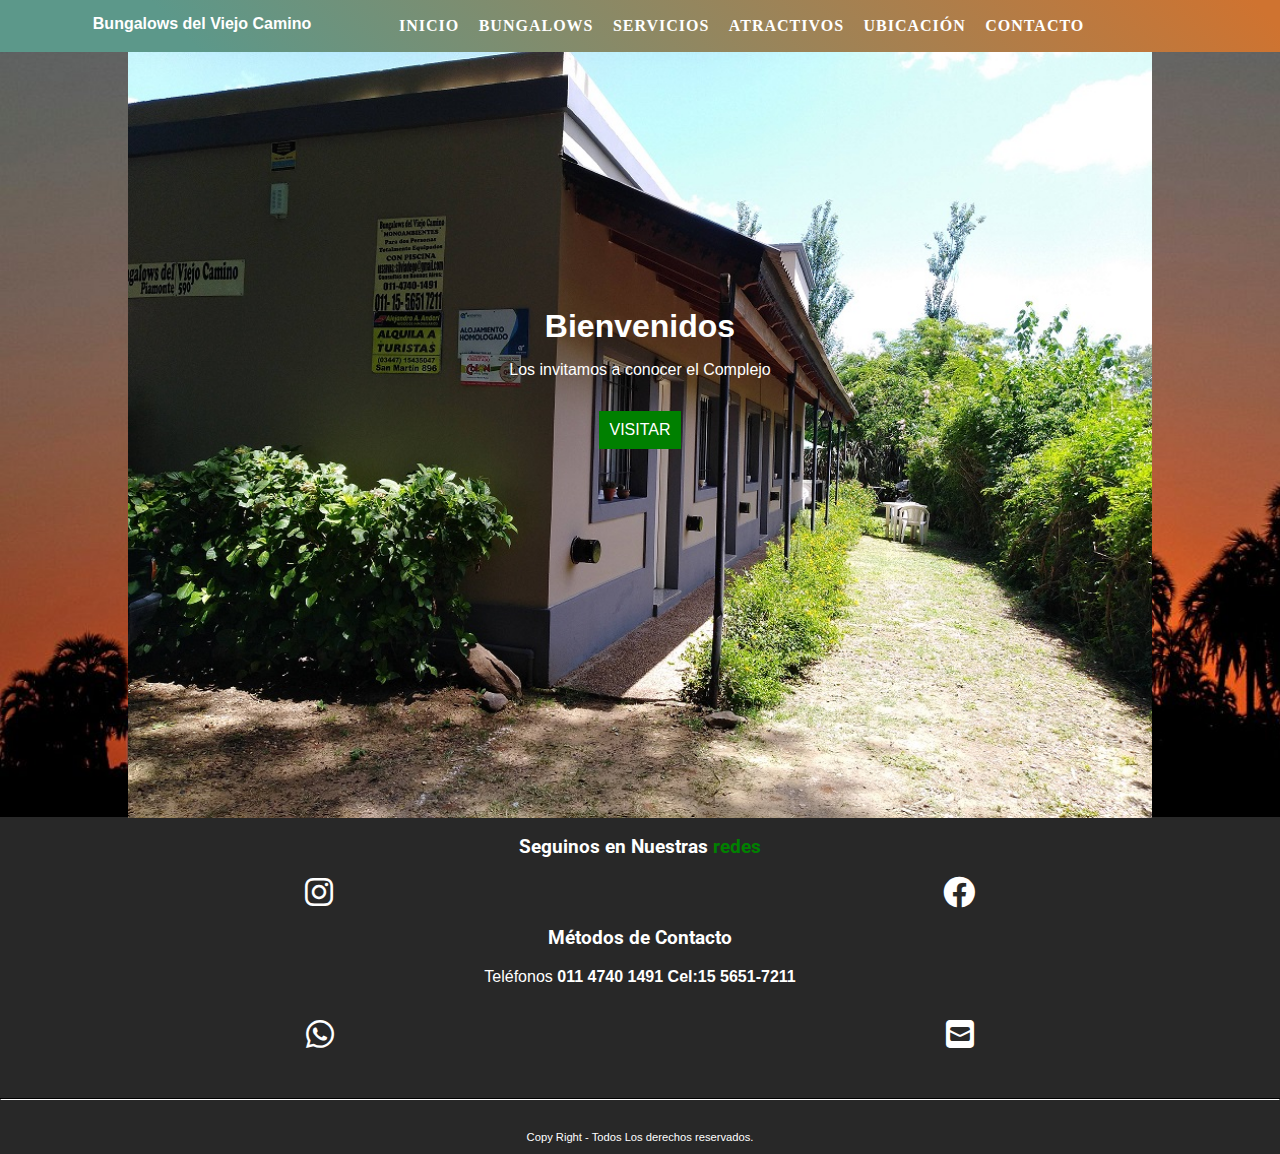
<file: index.html>
<!DOCTYPE html>
<html lang="es">
<head>
	<link rel="preconnect" href="https://fonts.googleapis.com">
	<link rel="preconnect" href="https://fonts.gstatic.com" crossorigin>
	<link href="https://fonts.googleapis.com/css2?family=Roboto&display=swap" rel="stylesheet">
	<meta charset="UTF-8">
	<meta http-equiv="X-UA-Compatible" content="IE=edge">
	<meta name="viewport" content="width=device-width, initial-scale=1.0">	
    <meta name="description" content="Bungalows en colón entre ríos, alojamiento en colón">
  	<meta name="keywords" content="Colón, Entre Rios, termas, río Uruguay, Ruta 14, bungalows, pileta, aire acondicionado, habilitado">
  	<meta name="author" content="Bungalows Del Viejo Camino">
	<title>Bungalows Del Viejo Camino</title>	
	<link rel="icon" href="./imagenes/icono.ico"> 
	<link rel="stylesheet" href="https://cdnjs.cloudflare.com/ajax/libs/font-awesome/6.0.0-beta3/css/all.min.css">
	<link href="https://unpkg.com/aos@2.3.1/dist/aos.css" rel="stylesheet">
	<link rel="stylesheet" href="./estilos/main.css">
	
</head>

<body>
    <header class="header">        
        <div class="header__container--logo">   
            <h1 class="header__logo" id="logo">Bungalows del Viejo Camino </h1>      
            <a href="#" id="menu-toggle" onclick='toggle_menu(); false;'></a>
		</div>
       
        <nav class="header__nav navegacion">
            <ul class="header__list menu">
                <li class="header__item"><a class="header__link" href="#">Inicio</a></li>
                <li class="header__item"><a class="header__link" href="./vistas/bungalows.html">Bungalows</a></li>
                <li class="header__item"><a class="header__link" href="./vistas/servicios.html">Servicios</a></li>
                <li class="header__item"><a class="header__link" href="./vistas/atractivos.html">Atractivos</a></li>
                <li class="header__item"><a class="header__link" href="./vistas/ubicacion.html">Ubicación</a></li>
                <li class="header__item"><a class="header__link" href="./vistas/contacto.html">Contacto</a></li>
            </ul>  
        </nav>    
    </header>
	<main class="main">
		
		<section class="hero__section">
		
			<div class="hero__container scale-up-center">
				<div class="hero__container--texto kenburns-top">
					<h2 class="hero__title ">Bienvenidos</h2>
					<p class="hero__texto ">Los invitamos a conocer el Complejo</p>   
					<a class="hero__link heartbeat" href="./vistas/bungalows.html">VISITAR</a>
				</div>
				<img class="hero__img" src="./imgs/1frenteA.jpg" alt="Bungalows Del Viejo Camino">
				</div>
			</div>
		
		</section>
	</main>
     	
	 <footer class="footer">  
		<div class="footer__container">
			<div class="footer__redes redes">                          
				<h3 class="footer__redes--title">Seguinos en Nuestras <span>redes</span> </h3>
				<ul class="footer__list menu__footer">            
					<li class="footer__item"><a class="footer__link" href="https://www.instagram.com/monoambientesdelviejocamino/" target="_blanc"><i class="fab fa-instagram heartbeat"></i> </a></li>
					<li class="footer__item"><a class="footer__link" href="https://www.facebook.com/bungalowsdelviejocamino" target="_blanc"><i class="fab fa-facebook heartbeat"></i></a></li>            
				</ul>
			</div>             

			<div class="footer__contacto contacto">
				<h3 class="footer__contacto--title">Métodos de Contacto</h3>
				<p class="footer__contacto--telefono">Teléfonos <b>011 4740 1491 Cel:15 5651-7211</b> </p> 
				<ul class="footer__contacto--redes">
					<li class="footer__contacto--item"><a class="footer__contacto--link" href="https://wa.me/5491156517211" target="_blanc"><i class="fab fa-whatsapp blink-1"></i></a></li>
					<li class="footer__contacto--item"><a class="footer__contacto--link" href="mailto:silviadego@gmail.com"><i class="fa-solid fa-square-envelope heartbeat "></i></a></li>
				</ul>
			</div> 
		</div>

		<div class="borde"></div> 

		<div class="pie">
			<p>Copy Right - Todos Los derechos reservados.</p>
		</div>           
	</footer>
	<script>
        function toggle_menu() {
            document.querySelector('body').classList.toggle('menu_abierto')
        }
    </script>
</body>
</html>
</file>
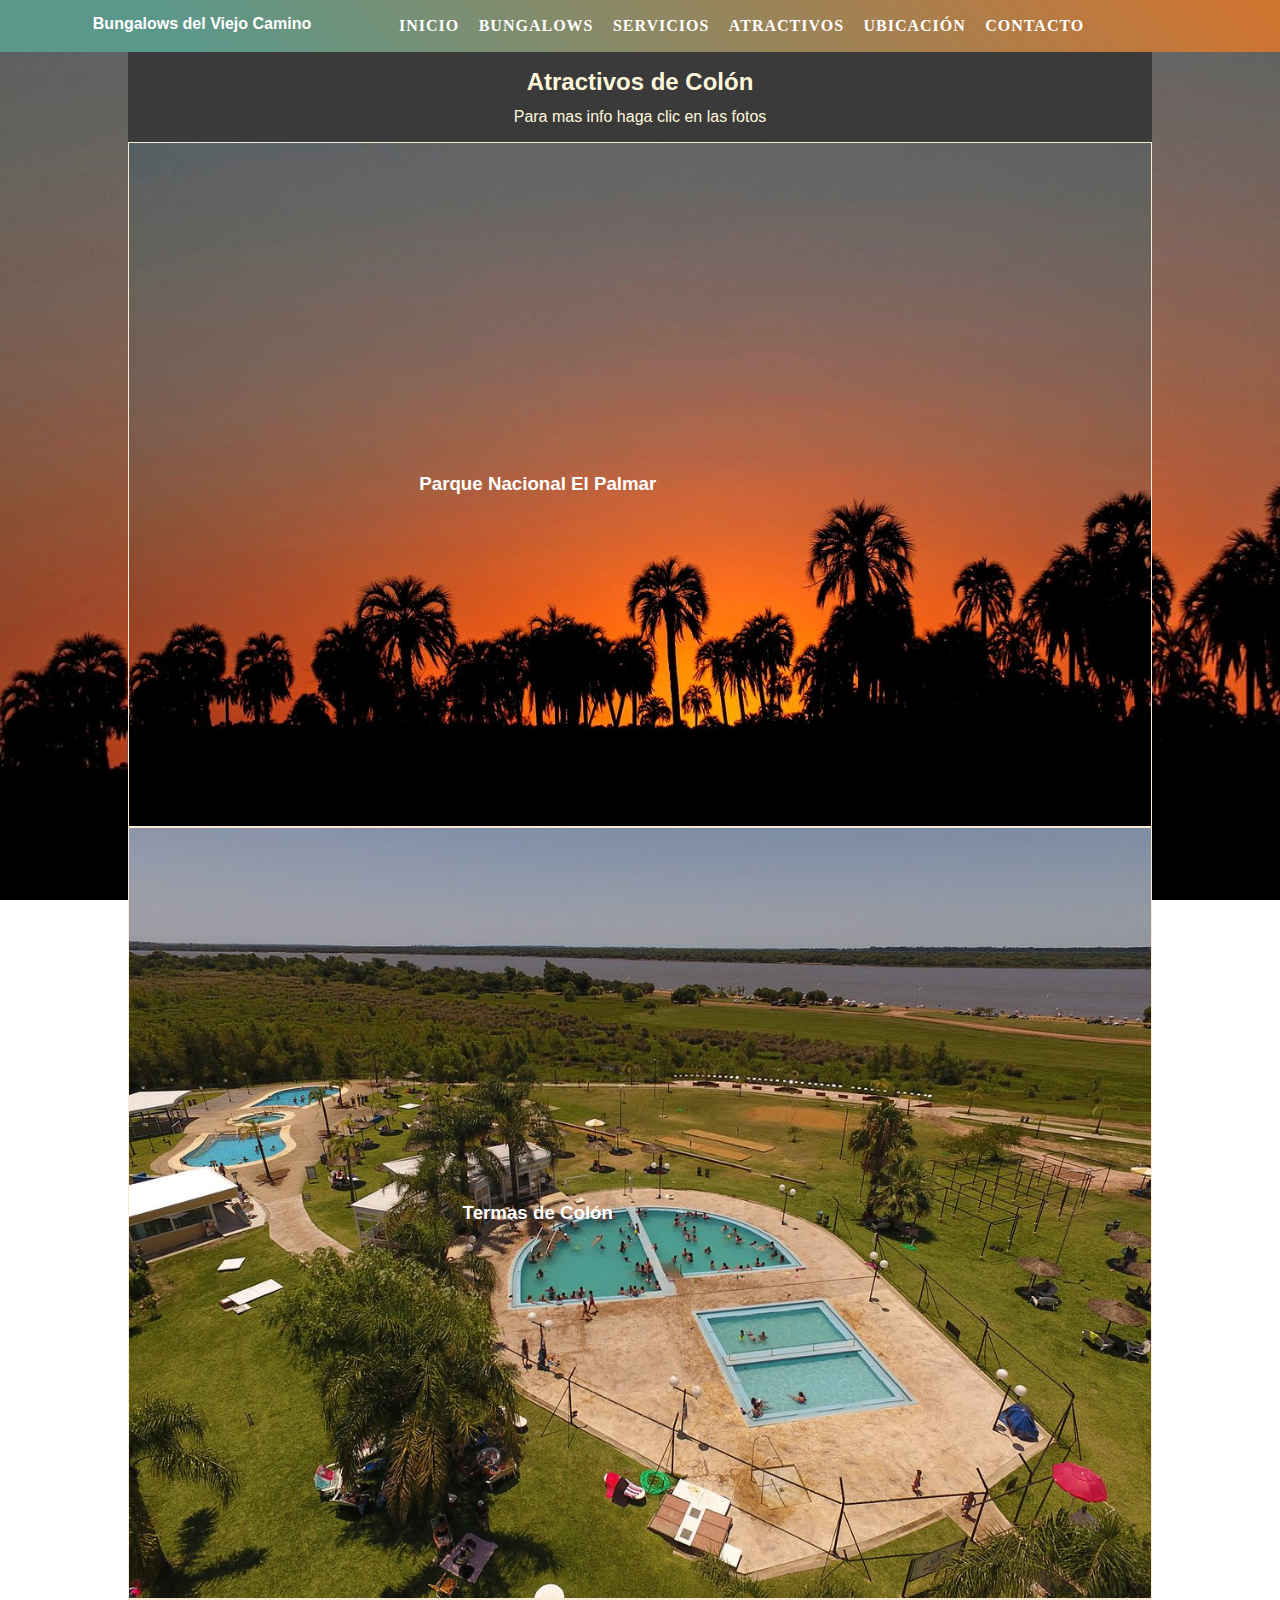
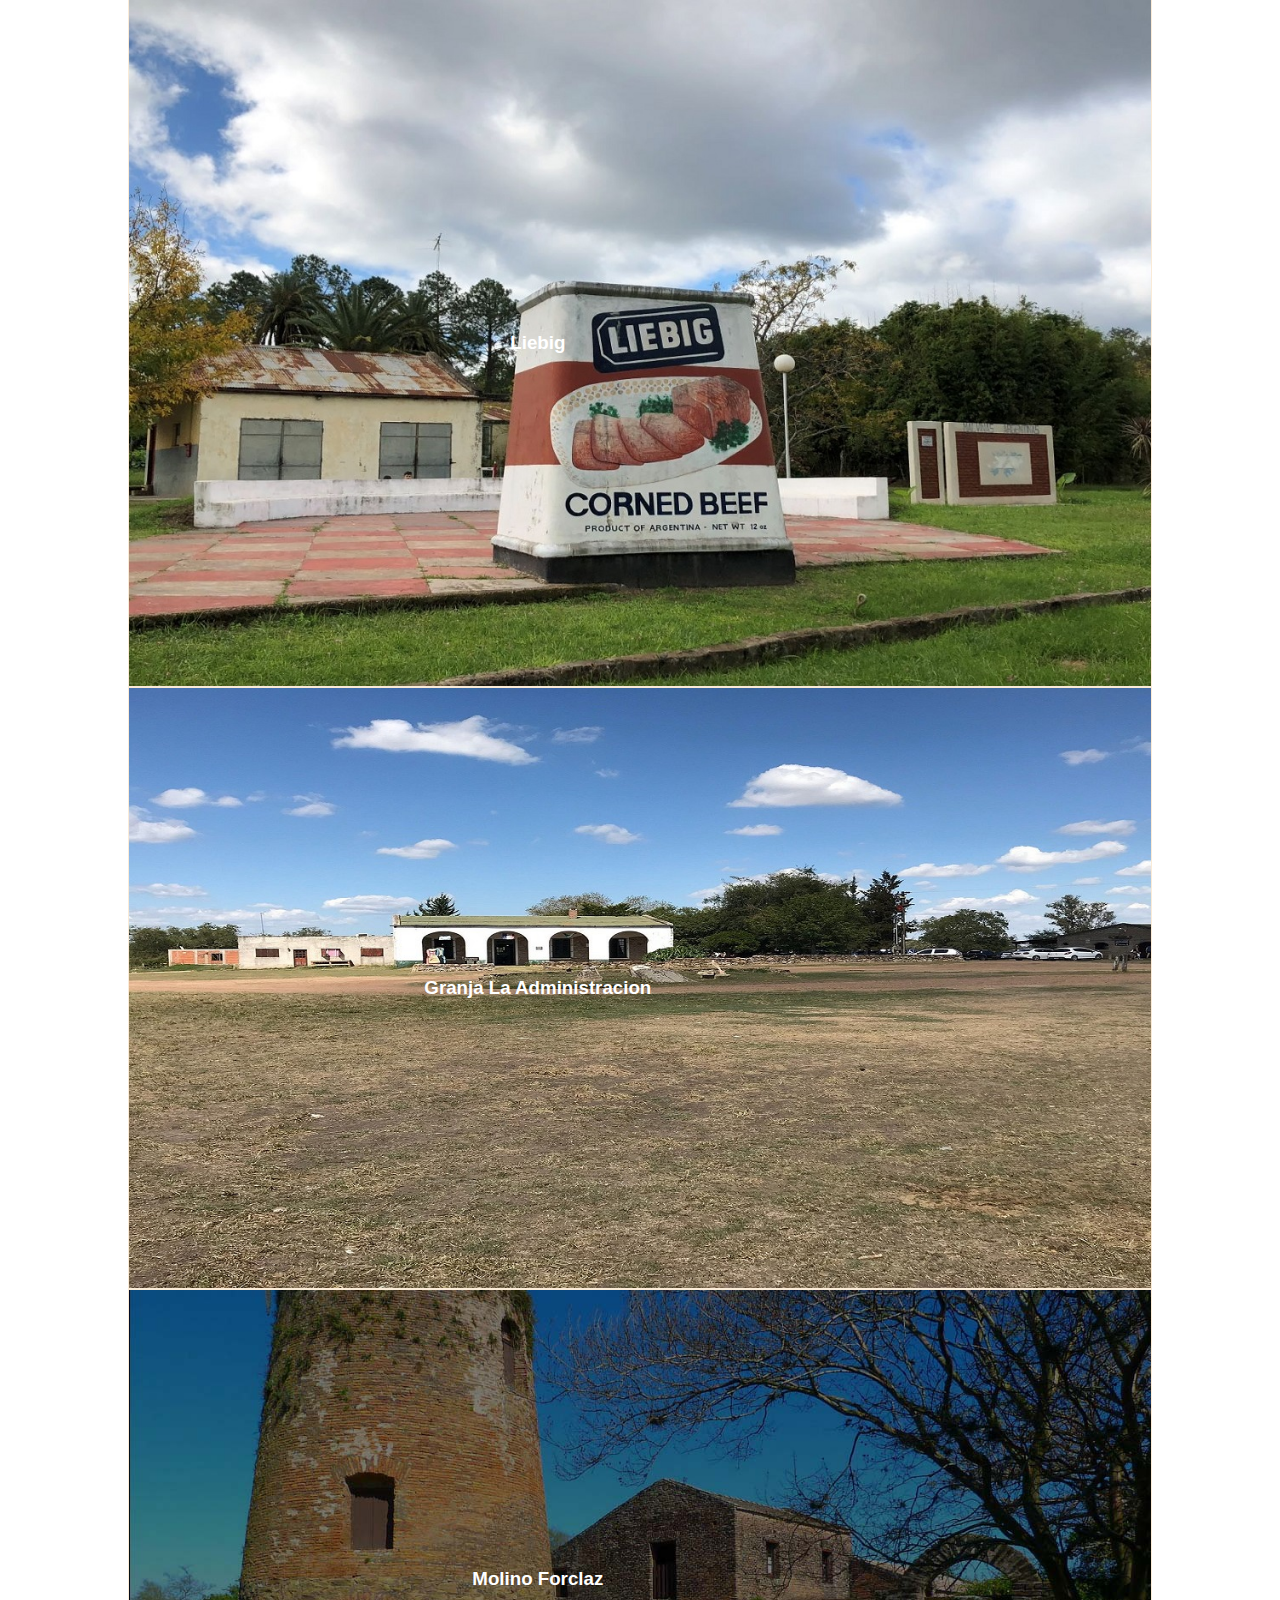
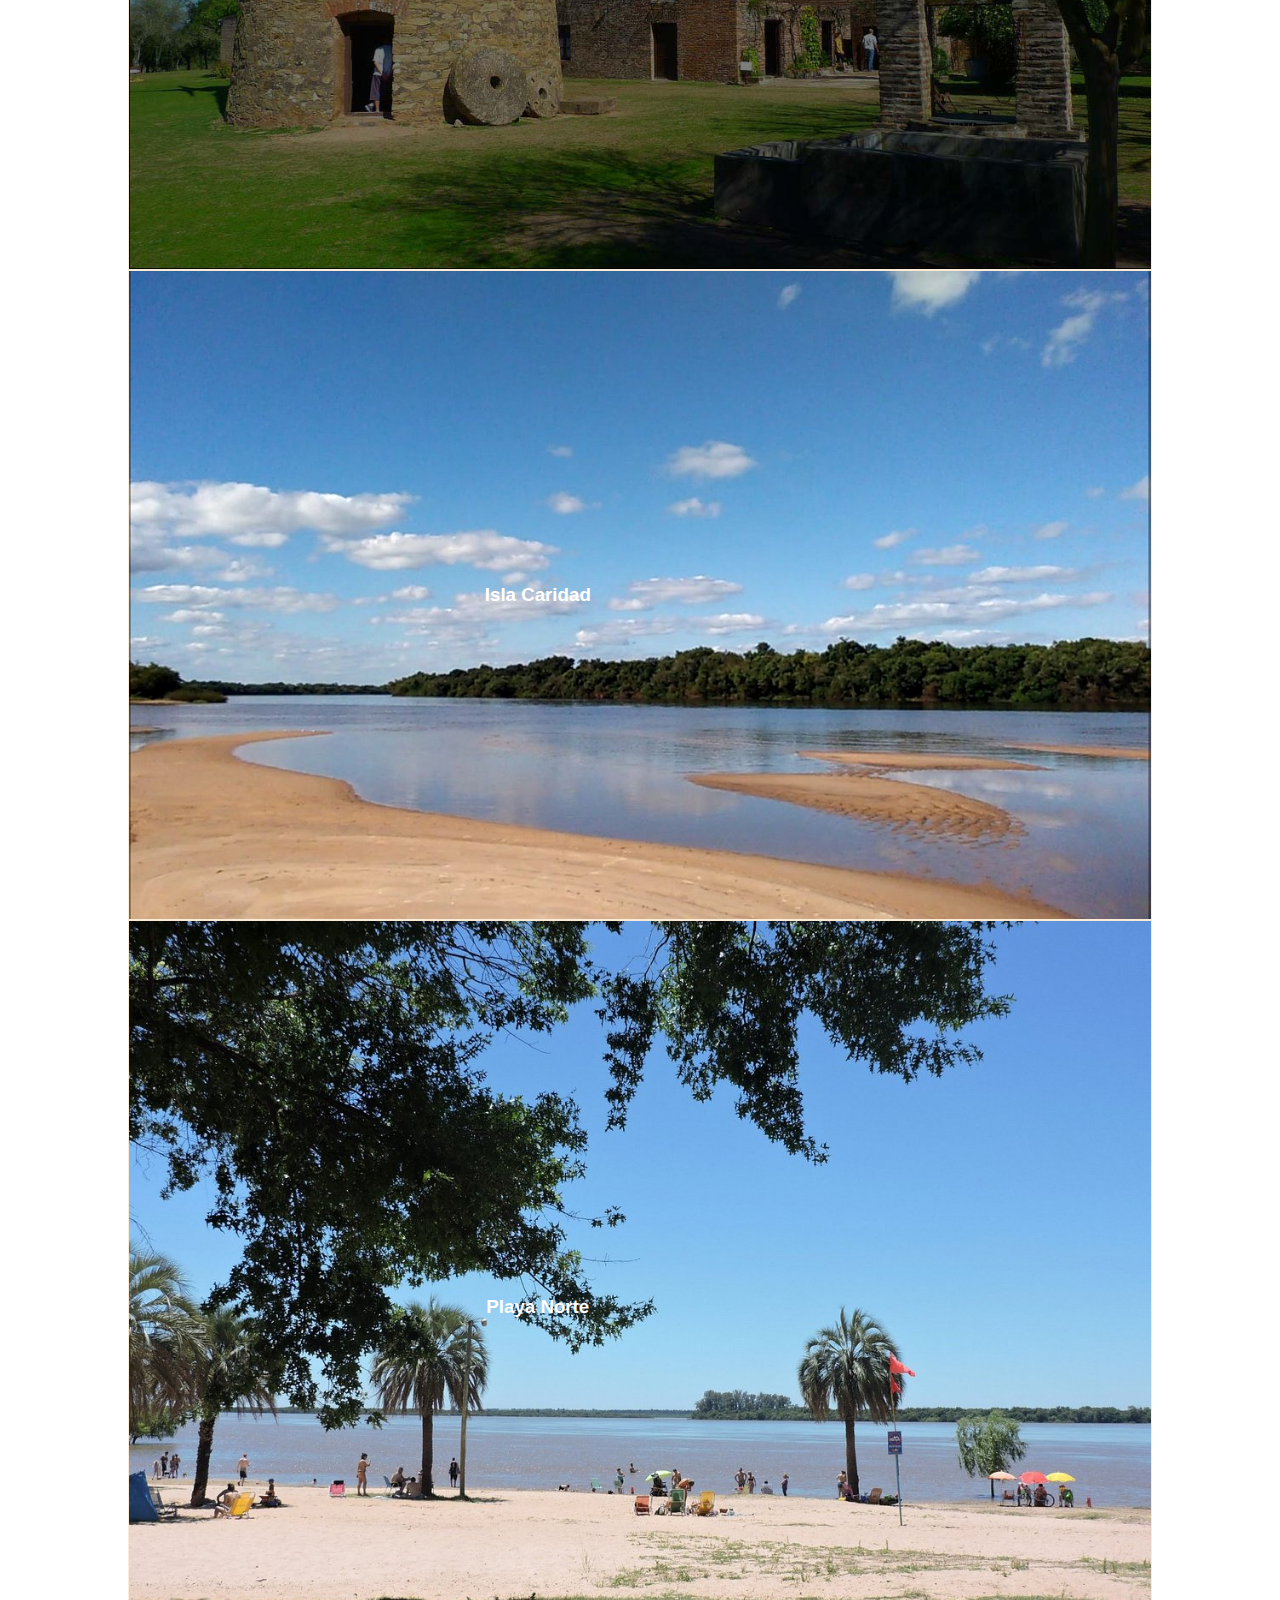
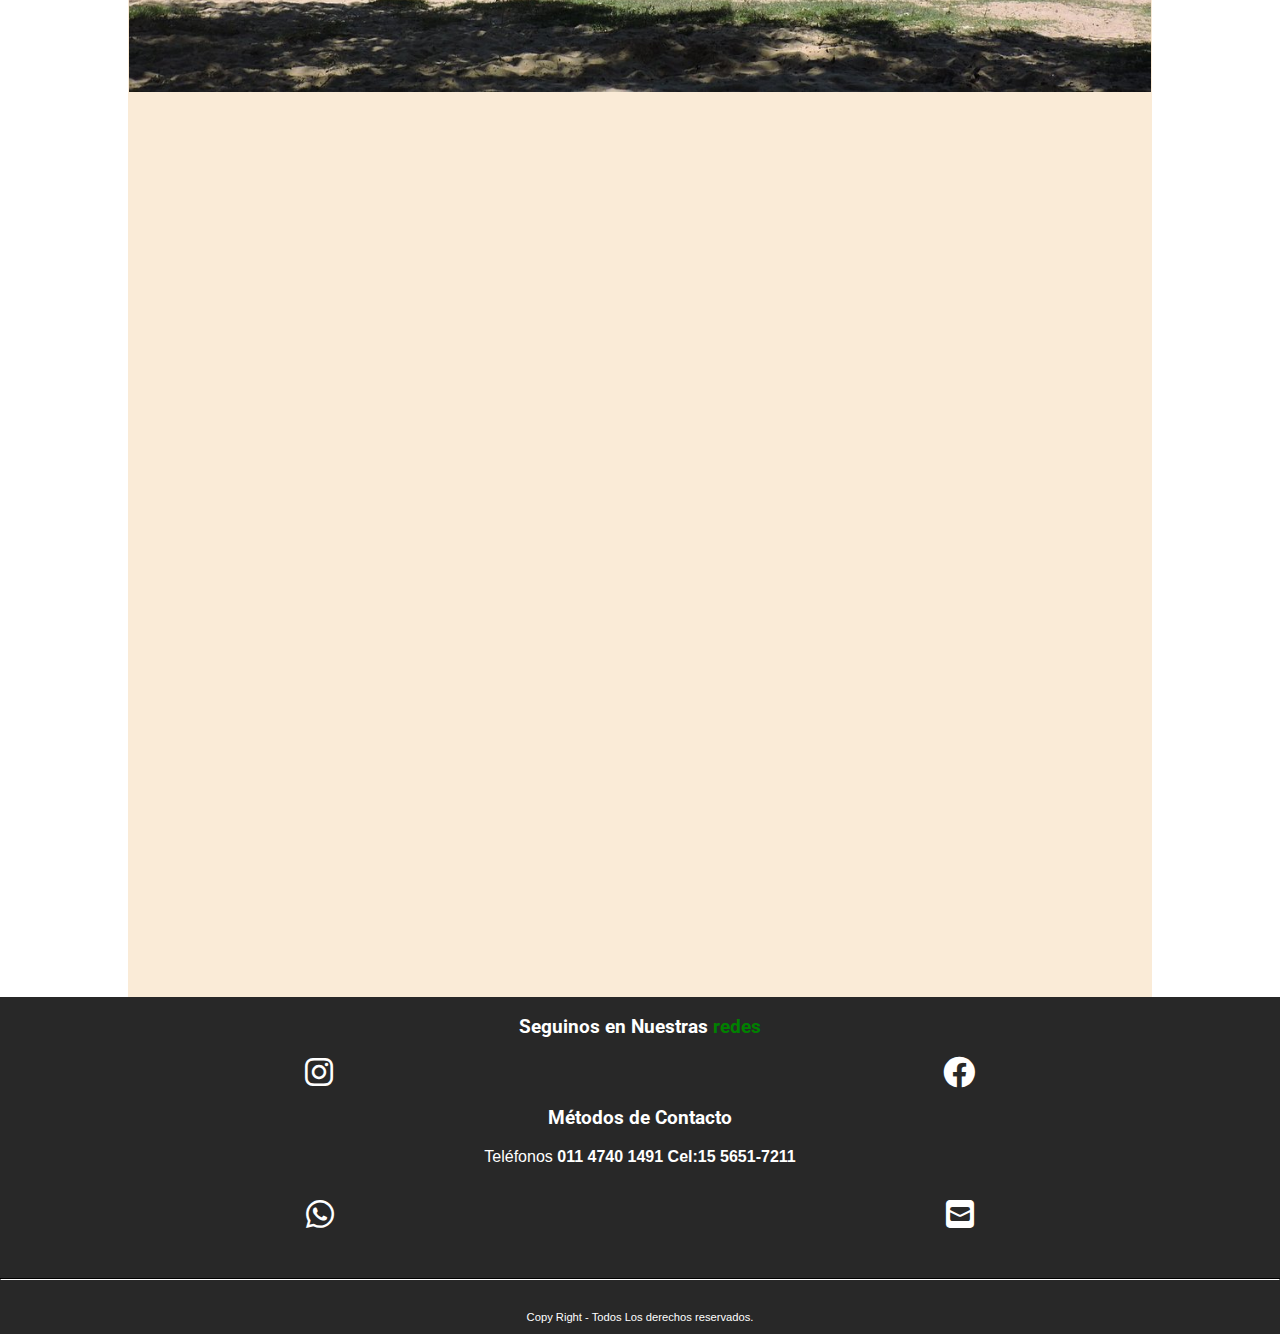
<file: vistas/atractivos.html>
<!DOCTYPE html>
<html lang="en">
<head>   
    <link rel="preconnect" href="https://fonts.googleapis.com">
    <link rel="preconnect" href="https://fonts.gstatic.com" crossorigin>
    <link href="https://fonts.googleapis.com/css2?family=Roboto&display=swap" rel="stylesheet">    
    <link rel="stylesheet" href="../estilos/main.css">
    <meta charset="UTF-8">
    <meta http-equiv="X-UA-Compatible" content="IE=edge">
    <meta name="viewport" content="width=device-width, initial-scale=1.0">
    <meta name="description" content="Bungalows en colón entre ríos, alojamiento en colón Entre Ríos, El Palmar, Playa Norte">
    <meta name="keywords" content="Colón, Entre Rios, termas, río Uruguay, pileta, piamonte 590, aire acondicionado, bungalows">
    <meta name="author" content="Bungalows Del Viejo Camino, Silvia Dego">
    <title>Atractivos</title>
    <link rel="icon" href="../imagenes/icono.ico">    
    <link rel="stylesheet" href="https://cdnjs.cloudflare.com/ajax/libs/font-awesome/6.0.0-beta3/css/all.min.css">
</head>
<body>        
    <header class="header">         
        <div class="header__container--logo">   
			<h1 class="header__logo" id="logo">Bungalows del Viejo Camino </h1>      
			<a href="#" id="menu-toggle" onclick='toggle_menu(); false;'></a>
		</div>       
		<nav class="header__nav navegacion">
            <ul class="header__list menu">
                <li class="header__item"><a class="header__link" href="../index.html">Inicio</a></li>
                <li class="header__item"><a class="header__link" href="../vistas/bungalows.html">Bungalows</a></li>
				<li class="header__item"><a class="header__link" href="../vistas/servicios.html">Servicios</a></li>
                <li class="header__item"><a class="header__link" href="../vistas/atractivos.html">Atractivos</a></li>
                <li class="header__item"><a class="header__link" href="../vistas/ubicacion.html">Ubicación</a></li>
                <li class="header__item"><a class="header__link" href="../vistas/contacto.html">Contacto</a></li>
            </ul>  
        </nav>    
    </header>
    <main class="main"> 
        <section class="atractivos">
           <div class="atractivos__header">
               <h2 class="atractivos__titulo flicker-in-1"> Atractivos de Colón</h2>
           	   <p class="atractivos__texto">Para mas info haga clic en las fotos</p>
           </div>           
           <div class="atractivos__contenedor">
                <div class="atractivos__fotos">
                    <h3 class="atractivos__subtitle bounce-in-top">Parque Nacional El Palmar</h3>     
					<a class="atractivos__link" href="https://www.argentina.gob.ar/parquesnacionales/elpalmar" target="_blanc">
					<img class="atractivos__img" src="../imagenes/parque-nacional-el-palmar.jpg" alt="Parque parque nacional el palmar">
					 </a>
                </div>
                 <div class="atractivos__fotos">  
                    <h3 class="atractivos__subtitle bounce-in-top">Termas de Colón</h3>                
                <a class="atractivos__link" href="https://m.facebook.com/termascolonoficial/" target="_blanc">
                    <img class="atractivos__img" src="../imagenes/termas.jpg" alt="Termas Colón">
                </a> 
                </div> 
                <div class="atractivos__fotos">  
                    <h3 class="atractivos__subtitle bounce-in-top">Liebig</h3>                
                <a class="atractivos__link" href="https://www.turismodebolsillo.com.ar/argentina/pueblo-liebig-una-visita-al-pasado.html/100661" target="_blanc">
                    <img class="atractivos__img" src="../imgs/liebigPueblo.jpg" alt="Liebig">
                </a>                              
                </div>
                <div class="atractivos__fotos">  
                    <h3 class="atractivos__subtitle bounce-in-top">Granja La Administracion</h3>                
                <a class="atractivos__link" href="https://www.facebook.com/Granja-La-Administraci%C3%B3n-1504531013149781/" target="_blanc">
                    <img class="atractivos__img" src="../imgs/granja-Administracion.jpg" alt="Granja La Administracion">
                </a>                              
                </div>
                <div class="atractivos__fotos">
                    <h3 class="atractivos__subtitle bounce-in-top">Molino Forclaz</h3>     
                    <a class="atractivos__link" href="https://molinoforclaz.com/" target="_blanc">
                        <img class="atractivos__img" src="../imagenes/molinoForclaz.jpg" alt="Molino Forclaz">
                    </a>
                </div>
                <div class="atractivos__fotos">
                    <h3 class="atractivos__subtitle bounce-in-top">Isla Caridad</h3>     
                    <a class="atractivos__link" href="https://www.tripadvisor.es/Attraction_Review-g312797-d13795003-Reviews-Isla_Caridad-Colon_Province_of_Entre_Rios_Litoral.html" target="_blanc">
                        <img class="atractivos__img" src="../imagenes/IslaCaridad.jpg" alt="Isla Caridad">
                    </a>
                </div>
                <div class="atractivos__fotos">
                    <h3 class="atractivos__subtitle bounce-in-top">Playa Norte</h3>     
                    <a class="atractivos__link" href="https://www.tripadvisor.es/Attraction_Review-g312797-d11856618-Reviews-Playa_Norte-Colon_Province_of_Entre_Rios_Litoral.html" target="_blanc">
                        <img class="atractivos__img" src="../imagenes/playanorte.jpg" alt="Playa Norte">
                    </a>
                </div>
                <div class="atractivos__mapa">                
                    <iframe class="atractivos__iframe" src="https://www.youtube.com/embed/Rk9TwCcIaIY" title="YouTube video player" frameborder="0" allow="accelerometer; autoplay; clipboard-write; encrypted-media; gyroscope; picture-in-picture" allowfullscreen></iframe>
                </div>
            </div>
        </section>        
    </main>   
     <footer class="footer">  
		<div class="footer__container">
			<div class="footer__redes redes">                          
				<h3 class="footer__redes--title">Seguinos en Nuestras <span>redes</span> </h3>
				<ul class="footer__list menu__footer">            
					<li class="footer__item"><a class="footer__link" href="https://www.instagram.com/monoambientesdelviejocamino/" target="_blanc"><i class="fab fa-instagram heartbeat"></i> </a></li>
					<li class="footer__item"><a class="footer__link" href="https://www.facebook.com/bungalowsdelviejocamino" target="_blanc"><i class="fab fa-facebook heartbeat"></i></a></li>            
				</ul>
			</div>          
			<div class="footer__contacto contacto">
				<h3 class="footer__contacto--title">Métodos de Contacto</h3>
				<p class="footer__contacto--telefono">Teléfonos <b>011 4740 1491 Cel:15 5651-7211</b> </p> 
				<ul class="footer__contacto--redes">
					<li class="footer__contacto--item"><a class="footer__contacto--link" href="https://wa.me/5491156517211" target="_blanc"><i class="fab fa-whatsapp blink-1"></i></a></li>
					<li class="footer__contacto--item"><a class="footer__contacto--link" href="mailto:silviadego@gmail.com"><i class="fa-solid fa-square-envelope heartbeat "></i></a></li>
				</ul>
			</div> 
		</div>
		<div class="borde"></div> 
		<div class="pie">
			<p>Copy Right - Todos Los derechos reservados.</p>
		</div>           
	</footer>	
	<script>
        function toggle_menu() {
            document.querySelector('body').classList.toggle('menu_abierto')
        }
    </script>
</body>
</html>
</file>
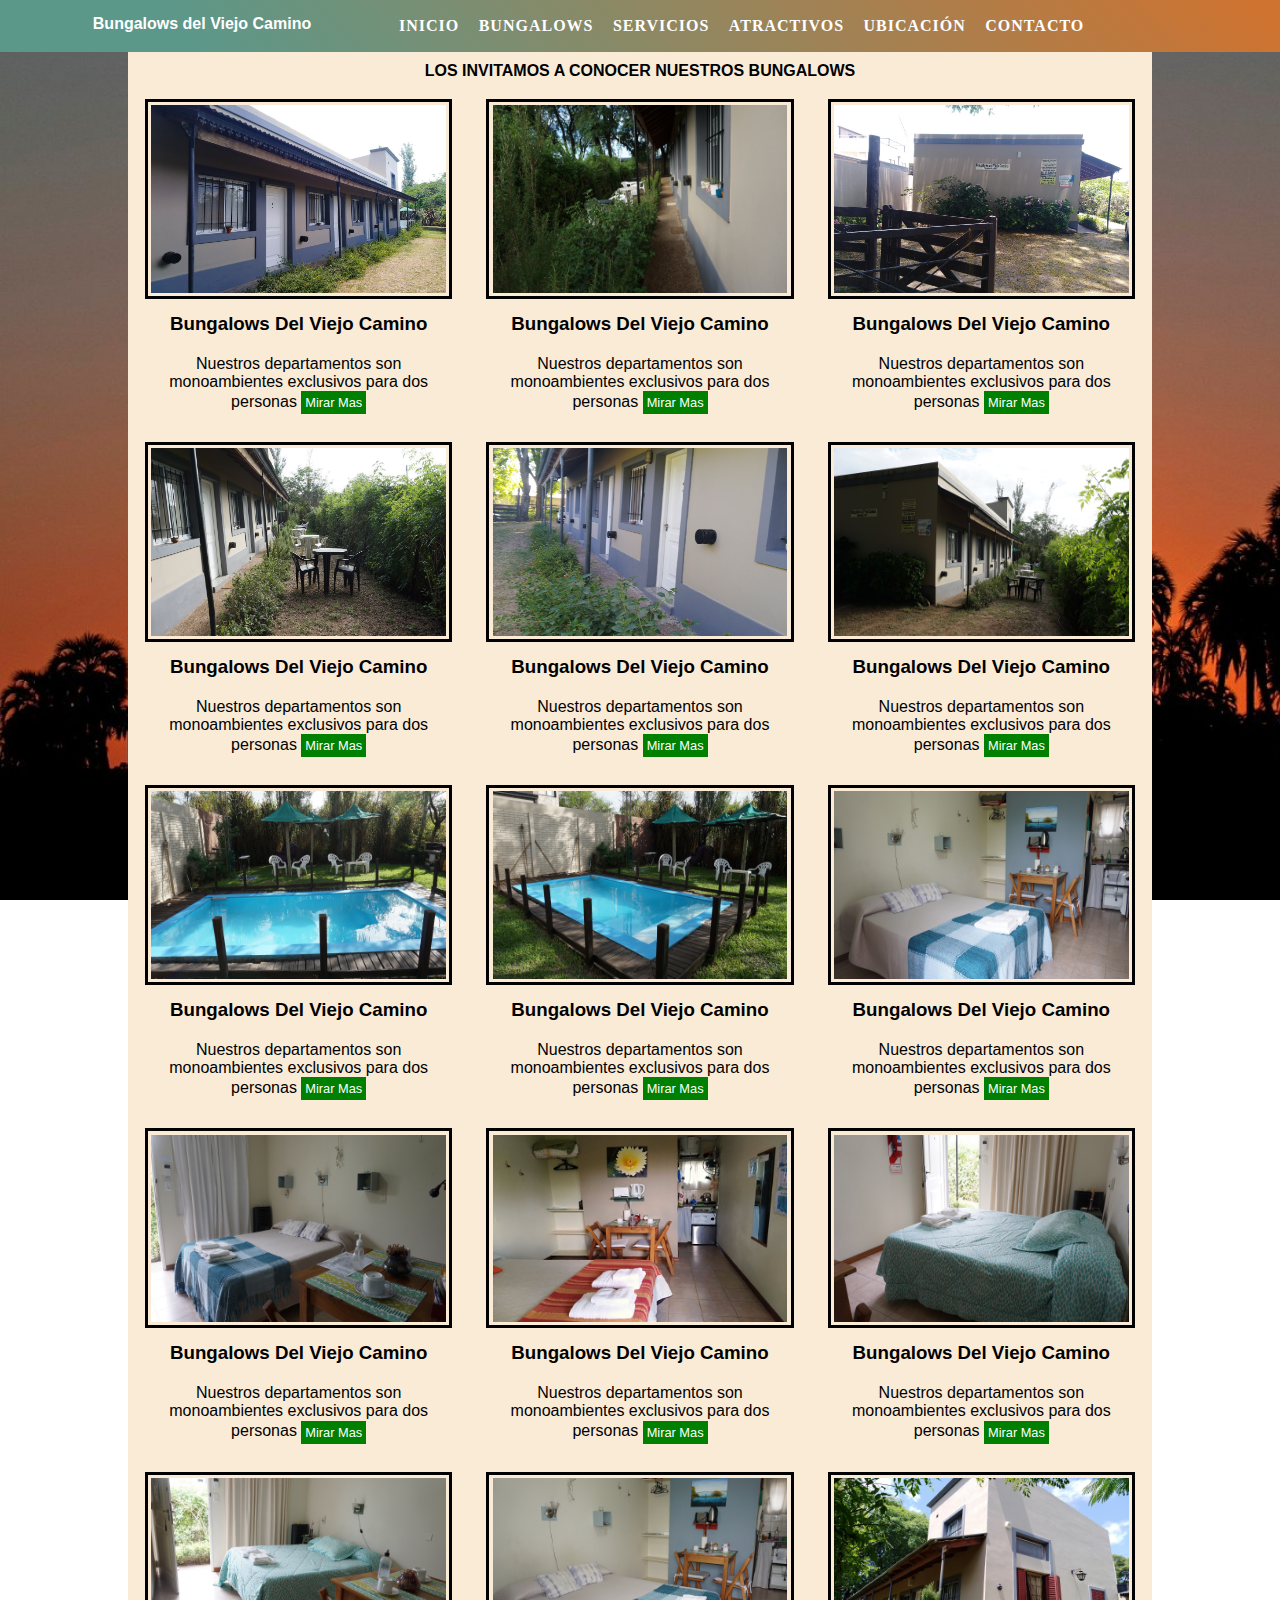
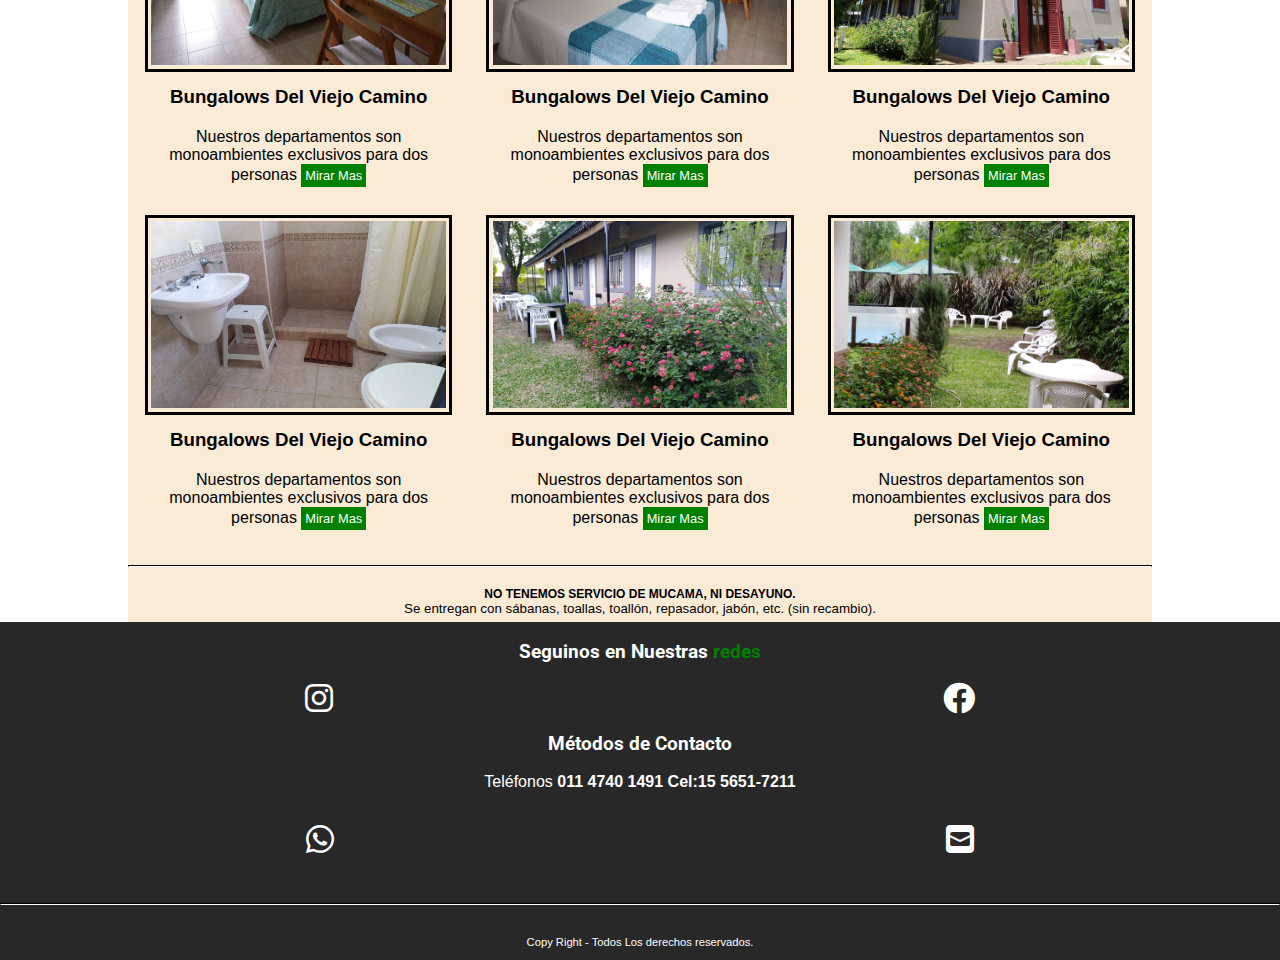
<file: vistas/bungalows.html>
<!DOCTYPE html>
<html lang="en">
<head>    
    <link rel="preconnect" href="https://fonts.googleapis.com">
    <link rel="preconnect" href="https://fonts.gstatic.com" crossorigin>
    <link href="https://fonts.googleapis.com/css2?family=Roboto&display=swap" rel="stylesheet">    
    <meta charset="UTF-8">
    <meta http-equiv="X-UA-Compatible" content="IE=edge">
    <meta name="viewport" content="width=device-width, initial-scale=1.0">
    <meta name="description" content="Bungalows en colón entre ríos, alojamiento en colón Entre Ríos">
    <meta name="keywords" content="Colón, Entre Rios, termas, río Uruguay, pileta, piamonte 590, aire acondicionado, bungalows, +54 9 11 5651-7211">
    <meta name="author" content="Silvia Dego">    
    <title>Bungalows</title>
    <link rel="icon" href="../imagenes/icono.ico">    
    <link rel="stylesheet" href="https://cdnjs.cloudflare.com/ajax/libs/font-awesome/6.0.0-beta3/css/all.min.css">
	<link rel="stylesheet" href="../estilos/main.css">
</head>
<body> 
		<div class="contenedor__grid"> 
        <header class="header">        
             <div class="header__container--logo">   
				<h1 class="header__logo" id="logo">Bungalows del Viejo Camino </h1>      
				<a href="#" id="menu-toggle" onclick='toggle_menu();  false;'></a>
			</div>
        <nav class="header__nav navegacion">
            <ul class="header__list menu">
                <li class="header__item"><a class="header__link" href="../index.html">Inicio</a></li>
                <li class="header__item"><a class="header__link" href="../vistas/bungalows.html">Bungalows</a></li>
                <li class="header__item"><a class="header__link" href="../vistas/servicios.html">Servicios</a></li>
                <li class="header__item"><a class="header__link" href="../vistas/atractivos.html">Atractivos</a></li>
                <li class="header__item"><a class="header__link" href="../vistas/ubicacion.html">Ubicación</a></li>
                <li class="header__item"><a class="header__link" href="../vistas/contacto.html">Contacto</a></li>
            </ul>  
        </nav>    
        </header>    
      <main class="main">
        <section class="bungalows"> 
        	<h2 class="bungalows__title"> LOS INVITAMOS A CONOCER NUESTROS BUNGALOWS</h2>           
            <div class="bungalows__container"> 
                <div class="bungalows__articulo ">
                    <img class="bungalows__articulo--img swing-in-top-fwd  swing-in-top-fwd "  src="../imgs/2A.jpg" alt="Bungalows Del Viejo Camino ">
                    <h3 class="bungalows__articulo--title">Bungalows Del Viejo Camino </h3>
                    <p class="bungalows__articulo--texto">Nuestros departamentos son monoambientes exclusivos para dos personas 
                    <a class="bungalows__articulo--link" href="./servicios.html">Mirar Mas</a> </p>
                </div>
                <div class="bungalows__articulo">
                    <img class="bungalows__articulo--img swing-in-top-fwd "  src="../imgs/7A.jpg" alt="Bungalows Del Viejo Camino ">
                    <h3 class="bungalows__articulo--title">Bungalows Del Viejo Camino </h3>
                    <p class="bungalows__articulo--texto">Nuestros departamentos son monoambientes exclusivos para dos personas 
                    <a class="bungalows__articulo--link" href="./atractivos.html">Mirar Mas</a> </p>
                </div>
                <div class="bungalows__articulo">
                    <img class="bungalows__articulo--img swing-in-top-fwd "  src="../imgs/5A.jpg" alt="Bungalows Del Viejo Camino ">
                    <h3 class="bungalows__articulo--title">Bungalows Del Viejo Camino </h3>
                    <p class="bungalows__articulo--texto">Nuestros departamentos son monoambientes exclusivos para dos personas 
                    <a class="bungalows__articulo--link" href="./ubicacion.html">Mirar Mas</a> </p>
                                         
                </div>
                <div class="bungalows__articulo">
                    <img class="bungalows__articulo--img swing-in-top-fwd "  src="../imgs/6A.jpg" alt="Bungalows Del Viejo Camino ">
                    <h3 class="bungalows__articulo--title">Bungalows Del Viejo Camino </h3>
                    <p class="bungalows__articulo--texto">Nuestros departamentos son monoambientes exclusivos para dos personas 
                    <a class="bungalows__articulo--link" href="./contacto.html">Mirar Mas</a> </p>                                         
                </div>
                <div class="bungalows__articulo">
                    <img class="bungalows__articulo--img swing-in-top-fwd "  src="../imgs/4A.jpg" alt="Bungalows Del Viejo Camino ">
                    <h3 class="bungalows__articulo--title">Bungalows Del Viejo Camino </h3>
                    <p class="bungalows__articulo--texto">Nuestros departamentos son monoambientes exclusivos para dos personas 
                    <a class="bungalows__articulo--link" href="./servicios.html">Mirar Mas</a> </p>                                         
                </div>
                <div class="bungalows__articulo">
                    <img class="bungalows__articulo--img swing-in-top-fwd "  src="../imgs/8A.jpg" alt="Bungalows Del Viejo Camino ">
                    <h3 class="bungalows__articulo--title">Bungalows Del Viejo Camino </h3>
                    <p class="bungalows__articulo--texto">Nuestros departamentos son monoambientes exclusivos para dos personas 
                    <a class="bungalows__articulo--link" href="./contacto.html">Mirar Mas</a> </p>                                         
                </div>
                <div class="bungalows__articulo">
                    <img class="bungalows__articulo--img swing-in-top-fwd "  src="../imgs/9A.jpg" alt="Bungalows Del Viejo Camino ">
                    <h3 class="bungalows__articulo--title">Bungalows Del Viejo Camino </h3>
                    <p class="bungalows__articulo--texto">Nuestros departamentos son monoambientes exclusivos para dos personas 
                    <a class="bungalows__articulo--link" href="./atractivos.html">Mirar Mas</a> </p>                                         
                </div>
                <div class="bungalows__articulo">
                    <img class="bungalows__articulo--img swing-in-top-fwd "  src="../imgs/10A.jpg" alt="Bungalows Del Viejo Camino ">
                    <h3 class="bungalows__articulo--title">Bungalows Del Viejo Camino </h3>
                    <p class="bungalows__articulo--texto">Nuestros departamentos son monoambientes exclusivos para dos personas 
                    <a class="bungalows__articulo--link" href="./atractivos.html">Mirar Mas</a> </p>                                         
                </div>
                <div class="bungalows__articulo">
                    <img class="bungalows__articulo--img swing-in-top-fwd "  src="../imgs/11A.jpg" alt="Bungalows Del Viejo Camino ">
                    <h3 class="bungalows__articulo--title">Bungalows Del Viejo Camino </h3>
                    <p class="bungalows__articulo--texto">Nuestros departamentos son monoambientes exclusivos para dos personas 
                    <a class="bungalows__articulo--link" href="./servicios.html">Mirar Mas</a> </p>                                         
                </div>
                <div class="bungalows__articulo">
                    <img class="bungalows__articulo--img swing-in-top-fwd "  src="../imgs/12A.jpg" alt="Bungalows Del Viejo Camino ">
                    <h3 class="bungalows__articulo--title">Bungalows Del Viejo Camino </h3>
                    <p class="bungalows__articulo--texto">Nuestros departamentos son monoambientes exclusivos para dos personas 
                    <a class="bungalows__articulo--link" href="./servicios.html">Mirar Mas</a> </p>                                         
                </div>
                <div class="bungalows__articulo">
                    <img class="bungalows__articulo--img swing-in-top-fwd "  src="../imgs/pie-de-cama.jpg" alt="Bungalows Del Viejo Camino ">
                    <h3 class="bungalows__articulo--title">Bungalows Del Viejo Camino </h3>
                    <p class="bungalows__articulo--texto">Nuestros departamentos son monoambientes exclusivos para dos personas 
                    <a class="bungalows__articulo--link" href="./contacto.html">Mirar Mas</a> </p>                                         
                </div>
                <div class="bungalows__articulo">
                    <img class="bungalows__articulo--img swing-in-top-fwd "  src="../imgs/14A.jpg" alt="Bungalows Del Viejo Camino ">
                    <h3 class="bungalows__articulo--title">Bungalows Del Viejo Camino </h3>
                    <p class="bungalows__articulo--texto">Nuestros departamentos son monoambientes exclusivos para dos personas 
                    <a class="bungalows__articulo--link" href="./servicios.html">Mirar Mas</a> </p>                                         
                </div>
                <div class="bungalows__articulo">
                    <img class="bungalows__articulo--img swing-in-top-fwd "  src="../imgs/15A.jpg" alt="Bungalows Del Viejo Camino ">
                    <h3 class="bungalows__articulo--title">Bungalows Del Viejo Camino </h3>
                    <p class="bungalows__articulo--texto">Nuestros departamentos son monoambientes exclusivos para dos personas 
                    <a class="bungalows__articulo--link" href="./ubicacion.html">Mirar Mas</a> </p>                                         
                </div>
                <div class="bungalows__articulo">
                    <img class="bungalows__articulo--img swing-in-top-fwd "  src="../imgs/17A.jpg" alt="Bungalows Del Viejo Camino ">
                    <h3 class="bungalows__articulo--title">Bungalows Del Viejo Camino </h3>
                    <p class="bungalows__articulo--texto">Nuestros departamentos son monoambientes exclusivos para dos personas 
                    <a class="bungalows__articulo--link" href="./atractivos.html">Mirar Mas</a> </p>                                         
                </div>
                <div class="bungalows__articulo">
                    <img class="bungalows__articulo--img swing-in-top-fwd "  src="../imgs/contra-frente.jpg" alt="Bungalows Del Viejo Camino ">
                    <h3 class="bungalows__articulo--title">Bungalows Del Viejo Camino </h3>
                    <p class="bungalows__articulo--texto">Nuestros departamentos son monoambientes exclusivos para dos personas 
                    <a class="bungalows__articulo--link" href="./servicios.html">Mirar Mas</a> </p>                                         
                </div>
                <div class="bungalows__articulo">
                    <img class="bungalows__articulo--img swing-in-top-fwd "  src="../imgs/23A.jpg" alt="Bungalows Del Viejo Camino ">
                    <h3 class="bungalows__articulo--title">Bungalows Del Viejo Camino </h3>
                    <p class="bungalows__articulo--texto">Nuestros departamentos son monoambientes exclusivos para dos personas 
                    <a class="bungalows__articulo--link" href="./servicios.html">Mirar Mas</a> </p>                                         
                </div>
                <div class="bungalows__articulo">
                    <img class="bungalows__articulo--img swing-in-top-fwd "  src="../imgs/con-flores.jpg" alt="Bungalows Del Viejo Camino ">
                    <h3 class="bungalows__articulo--title">Bungalows Del Viejo Camino </h3>
                    <p class="bungalows__articulo--texto">Nuestros departamentos son monoambientes exclusivos para dos personas 
                    <a class="bungalows__articulo--link" href="./atractivos.html">Mirar Mas</a> </p>                                         
                </div>
                <div class="bungalows__articulo">
                    <img class="bungalows__articulo--img swing-in-top-fwd "  src="../imgs/afuera-con-flores.jpg" alt="Bungalows Del Viejo Camino ">
                    <h3 class="bungalows__articulo--title">Bungalows Del Viejo Camino </h3>
                    <p class="bungalows__articulo--texto">Nuestros departamentos son monoambientes exclusivos para dos personas 
                    <a class="bungalows__articulo--link" href="./ubicacion.html">Mirar Mas</a> </p>  
                </div>              
            </div>
            <div class="borde"></div>
            <div class="bungalows__warning">
                <h2> NO TENEMOS SERVICIO DE MUCAMA, NI DESAYUNO.</h2>
        	    <p>Se entregan con sábanas, toallas, toallón, repasador, jabón, etc. (sin recambio).</p>                
            </div>
        </section>
    </main>                    
</div> 	
<footer class="footer">  
    <div class="footer__container">
        <div class="footer__redes redes">                          
            <h3 class="footer__redes--title">Seguinos en Nuestras <span>redes</span> </h3>
            <ul class="footer__list menu__footer">            
                <li class="footer__item"><a class="footer__link" href="https://www.instagram.com/monoambientesdelviejocamino/" target="_blanc"><i class="fab fa-instagram heartbeat"></i> </a></li>
                <li class="footer__item"><a class="footer__link" href="https://www.facebook.com/bungalowsdelviejocamino" target="_blanc"><i class="fab fa-facebook heartbeat"></i></a></li>            
            </ul>
        </div>      
        <div class="footer__contacto contacto">
            <h3 class="footer__contacto--title">Métodos de Contacto</h3>
            <p class="footer__contacto--telefono">Teléfonos <b>011 4740 1491 Cel:15 5651-7211</b> </p> 
            <ul class="footer__contacto--redes">
                <li class="footer__contacto--item"><a class="footer__contacto--link" href="https://wa.me/5491156517211" target="_blanc"><i class="fab fa-whatsapp blink-1"></i></a></li>
                <li class="footer__contacto--item"><a class="footer__contacto--link" href="mailto:silviadego@gmail.com"><i class="fa-solid fa-square-envelope heartbeat "></i></a></li>
            </ul>
        </div> 
    </div>
    <div class="borde"></div> 
    <div class="pie">
        <p>Copy Right - Todos Los derechos reservados.</p>
    </div>           
</footer>
	<script>
        function toggle_menu() {
            document.querySelector('body').classList.toggle('menu_abierto')
        }
    </script>
</body>
</html>
</file>
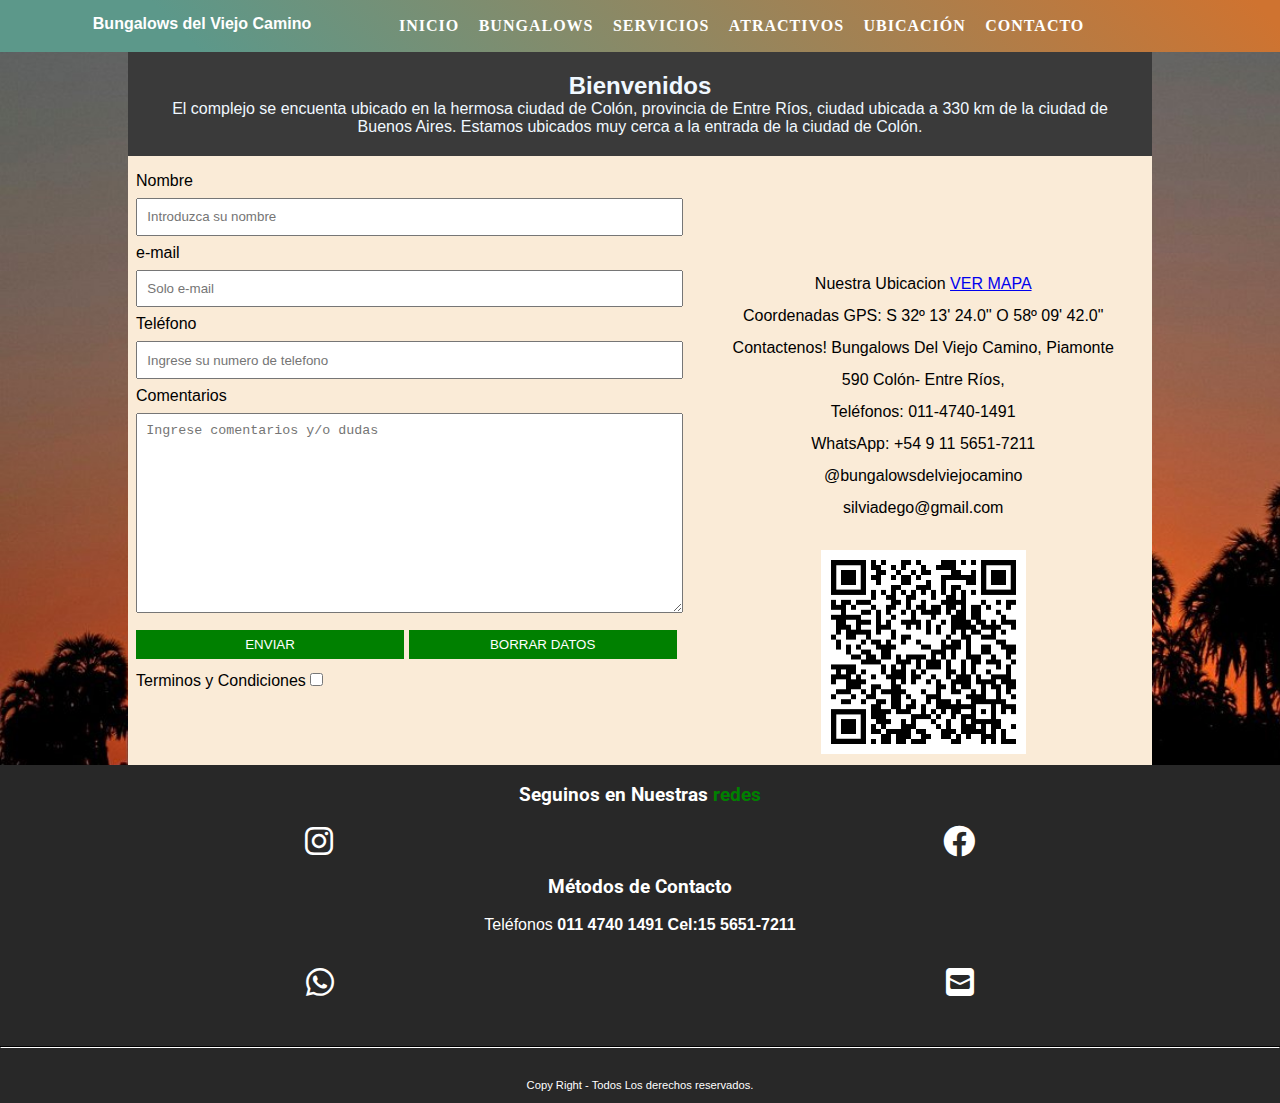
<file: vistas/contacto.html>
<!DOCTYPE html>
<html lang="en">
<head>   
    <link rel="preconnect" href="https://fonts.googleapis.com">
    <link rel="preconnect" href="https://fonts.gstatic.com" crossorigin>
    <link href="https://fonts.googleapis.com/css2?family=Roboto&display=swap" rel="stylesheet"> 
    <link rel="stylesheet" href="../estilos/main.css">
    <meta charset="UTF-8">
    <meta http-equiv="X-UA-Compatible" content="IE=edge">
    <meta name="viewport" content="width=device-width, initial-scale=1.0">
    <meta name="description" content="Colón, Entre Rios, termas, río Uruguay, pileta, alojamiento, piamonte 590, aire acondicionado, bungalows">
    <meta name="keywords" content="Colón Entre Rios, termas de Colón, río Uruguay,pileta, piamonte 590, +54 9 11 5651-7211">
    <meta name="author" content="Bungalows Del Viejo Camino">
    <title>Contacto</title>
    <link rel="icon" href="../imagenes/icono.ico">   
    <link rel="stylesheet" href="https://cdnjs.cloudflare.com/ajax/libs/font-awesome/6.0.0-beta3/css/all.min.css">
</head>
<body>  
    <header class="header">         
        <div class="header__container--logo">   
			<h1 class="header__logo" id="logo">Bungalows del Viejo Camino </h1>      
			<a href="#" id="menu-toggle" onclick='toggle_menu(); false;'></a>
		</div>       
		<nav class="header__nav navegacion">
            <ul class="header__list menu">
                <li class="header__item"><a class="header__link" href="../index.html">Inicio</a></li>
                <li class="header__item"><a class="header__link" href="../vistas/bungalows.html">Bungalows</a></li>
				<li class="header__item"><a class="header__link" href="../vistas/servicios.html">Servicios</a></li>
                <li class="header__item"><a class="header__link" href="../vistas/atractivos.html">Atractivos</a></li>
                <li class="header__item"><a class="header__link" href="../vistas/ubicacion.html">Ubicación</a></li>
                <li class="header__item"><a class="header__link" href="../vistas/contacto.html">Contacto</a></li>
            </ul>  
        </nav>    
    </header>
    <main class="main">
        <section class="bienvenidos">                        
               <h2 class="bienvenidos__title">Bienvenidos</h2>
                <p class="bienvenidos__texto"> El complejo se encuenta ubicado en la hermosa ciudad de Colón, provincia de Entre Ríos, 
                    ciudad ubicada a 330 km de la ciudad de Buenos Aires. Estamos ubicados muy cerca a  
					la entrada de la ciudad de Colón. </p>
        </section>            
        <section class="formulario">
            <div class="formulario__contenedor">
                <form class="form" action="/formulario" method="get" enctype="text/plain">
                <div class="fomulario__div">
                    <label class="formulario__label" for="Nombre">Nombre</label>
                    <input class="formulario__casilleros" type="text" name="nombre" id="Nombre" placeholder="Introduzca su nombre">
                </div>
                <div class="fomulario__div"> 
                    <label class="formulario__label" for="e-mail">e-mail </label>
                    <input class="formulario__casilleros" type="mail" name="e-mail" id="e-mail" placeholder="Solo e-mail" required>
                </div> 
                <div class="fomulario__div">
                    <label class="formulario__label" for="telefono">Teléfono</label>
                    <input class="formulario__casilleros" type="tel" name="telefono" id="telefono" placeholder="Ingrese su numero de telefono">
                </div>
                <div class="fomulario__div"> 
                    <label class="formulario__label" for="Comentarios">Comentarios</label>
                    <textarea class="formulario__mensaje" name="comentarios" id="Comentarios"  placeholder="Ingrese comentarios y/o dudas"></textarea>
                </div>
                
                <div class="fomulario__buttons">
                    <input class="formulario__submit" type="submit" value="ENVIAR">
                    <input class="formulario__reset" type="reset" value="BORRAR DATOS"> 
                </div>
                <div class="formulario__check">
                    <label for="condition">Terminos y Condiciones</label>
                    <input type="checkbox" name="campoConditions" id="condition">                                       
                </div>
             </form> 
            </div>
            <div class="formulario__ubicacion ">
                <div class="formulario__ubicacion--texto">
                    <p> 
                        <span> Nuestra Ubicacion</span>
                        <a class="formulario__link" href="https://www.google.com.mx/maps/dir/Piamonte+590,+Col%C3%B3n,+Entre+R%C3%ADos,+Argentina//@-32.2227931,-58.1634962,16.75z/data=!4m9!4m8!1m5!1m1!1s0x95ae32f3ec7c583d:0xe7891f450360123d!2m2!1d-58.1615124!2d-32.2230203!1m0!3e0" target="<_>blank</_>" >VER MAPA</a>
                    </p> 
                
                    <p>Coordenadas GPS: S 32º 13' 24.0'' O 58º 09' 42.0"</p>
                </div>                
                  <p>Contactenos! Bungalows Del Viejo Camino, Piamonte 590 Colón- Entre Ríos, </p>
				  <p>Teléfonos: 011-4740-1491</p>
				  <p>WhatsApp: +54 9 11 5651-7211 </p>
				  <p>@bungalowsdelviejocamino</p>
				  <p>silviadego@gmail.com</p> 
                  <div class="qr container scale-in-center" >
                  <img class="qr" src="../imgs/qr-code.png" alt="Bungalows del Viejo Camino">
                </div>
            </div>
        </section>    
    </main>
    <footer class="footer">  
		<div class="footer__container">
			<div class="footer__redes redes">                          
				<h3 class="footer__redes--title">Seguinos en Nuestras <span>redes</span> </h3>
				<ul class="footer__list menu__footer">            
					<li class="footer__item"><a class="footer__link" href="https://www.instagram.com/monoambientesdelviejocamino/" target="_blanc"><i class="fab fa-instagram heartbeat"></i> </a></li>
					<li class="footer__item"><a class="footer__link" href="https://www.facebook.com/bungalowsdelviejocamino" target="_blanc"><i class="fab fa-facebook heartbeat"></i></a></li>            
				</ul>
			</div>             

			<div class="footer__contacto contacto">
				<h3 class="footer__contacto--title">Métodos de Contacto</h3>
				<p class="footer__contacto--telefono">Teléfonos <b>011 4740 1491 Cel:15 5651-7211</b> </p> 
				<ul class="footer__contacto--redes">
					<li class="footer__contacto--item"><a class="footer__contacto--link" href="https://wa.me/5491156517211" target="_blanc"><i class="fab fa-whatsapp blink-1"></i></a></li>
					<li class="footer__contacto--item"><a class="footer__contacto--link" href="mailto:silviadego@gmail.com"><i class="fa-solid fa-square-envelope heartbeat "></i></a></li>
				</ul>
			</div> 
		</div>
		<div class="borde"></div>
		<div class="pie">
			<p>Copy Right - Todos Los derechos reservados.</p>
		</div>           
	</footer>
	<script>
        function toggle_menu() {
            document.querySelector('body').classList.toggle('menu_abierto')
        }
    </script>
</body>
</html>
</file>
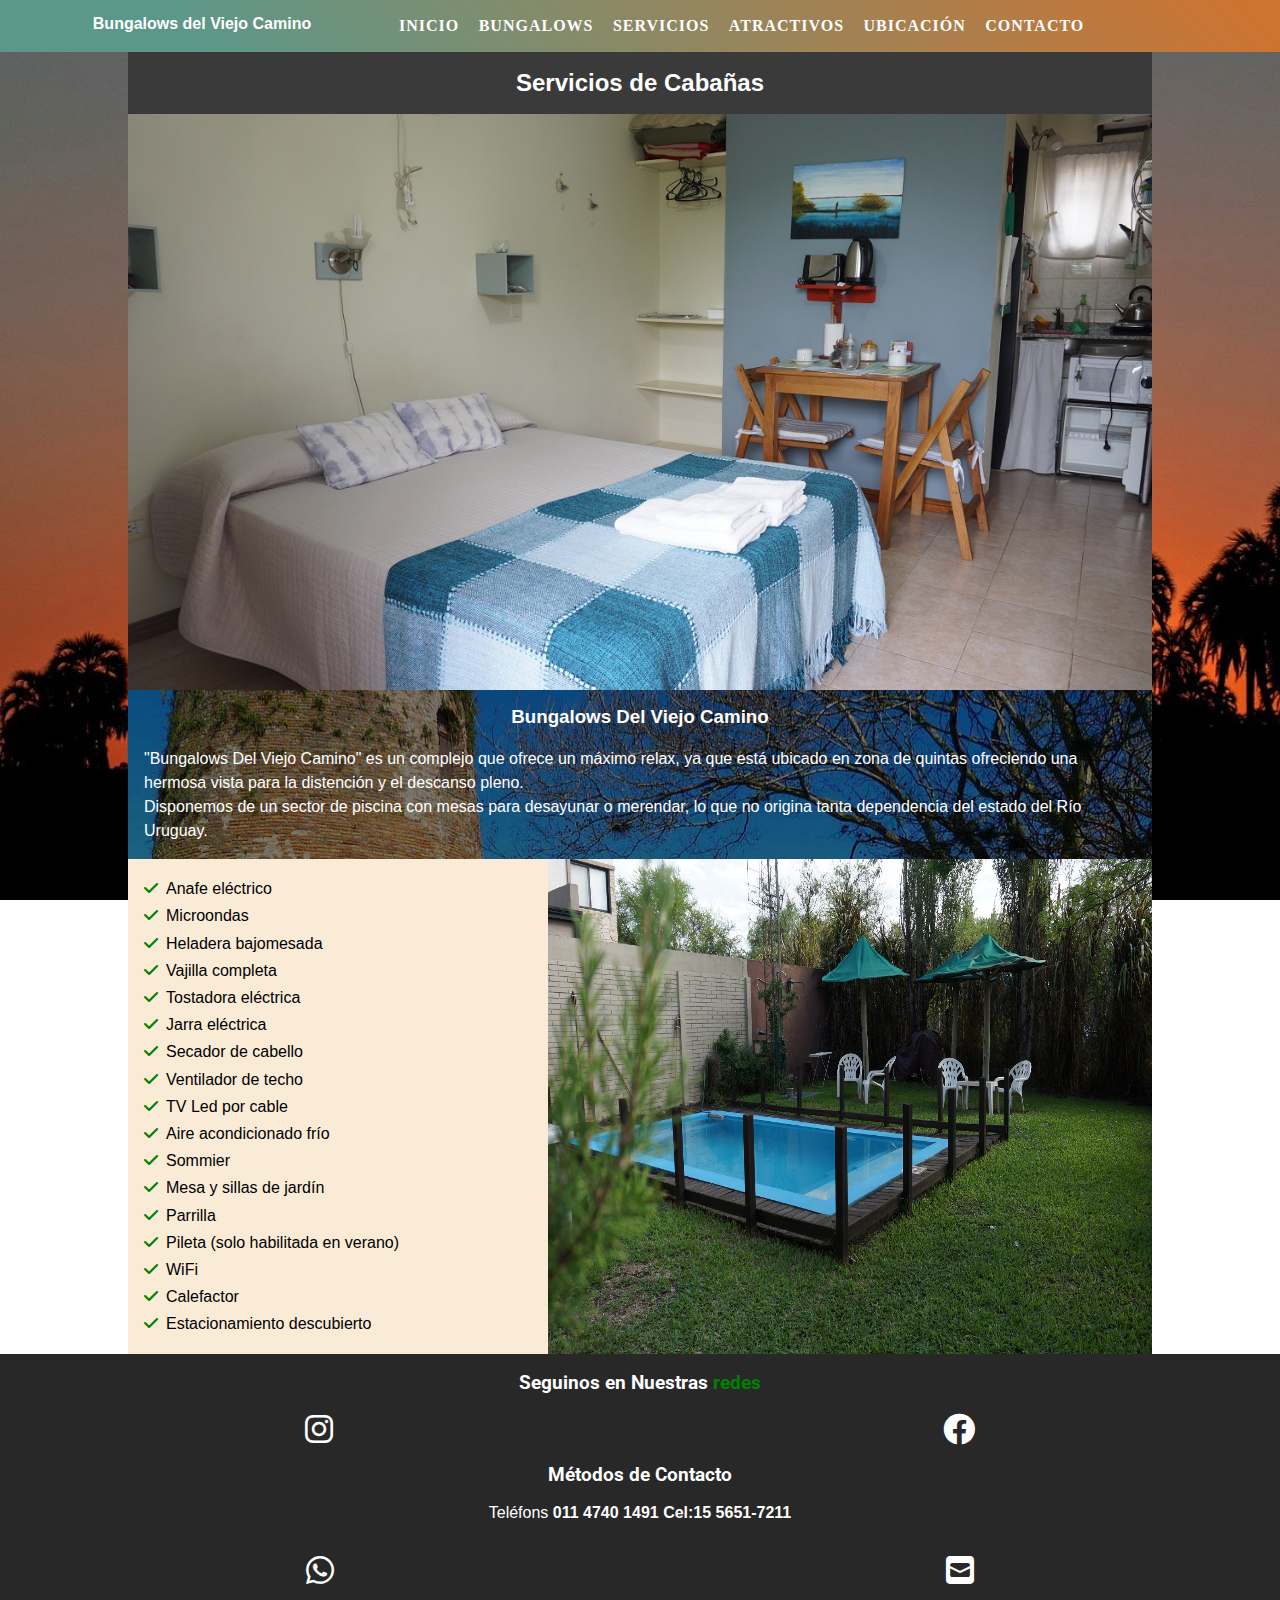
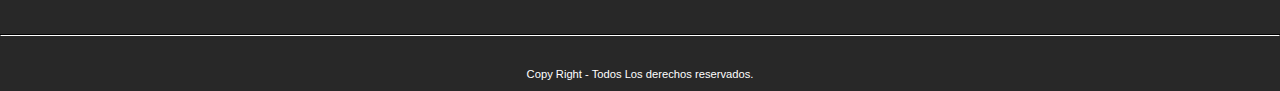
<file: vistas/servicios.html>
<!DOCTYPE html>
<html lang="en">
<head>
    <link rel="preconnect" href="https://fonts.googleapis.com">
    <link rel="preconnect" href="https://fonts.gstatic.com" crossorigin>
    <link href="https://fonts.googleapis.com/css2?family=Roboto&display=swap" rel="stylesheet">
    <meta charset="UTF-8">
    <meta http-equiv="X-UA-Compatible" content="IE=edge">
    <meta name="viewport" content="width=device-width, initial-scale=1.0">
	<meta name="description" content="Bungalows en colón entre ríos, alojamiento para 2 personas en colón Entre Ríos">
	<meta name="keywords" content="Colón, Entre Rios, termas, río Uruguay, pileta, piamonte 590, aire acondicionado, bungalows">
	<meta name="author" content="Bungalows Del Viejo Camino">
    <title>Servicios</title>
    <link rel="icon" href="../imagenes/icono.ico">
    <link rel="stylesheet" href="https://cdnjs.cloudflare.com/ajax/libs/font-awesome/6.0.0-beta3/css/all.min.css"> 
	<link rel="stylesheet" href="../estilos/main.css">
</head>
<body>        
     <header class="header">         
        <div class="header__container--logo">   
			<h1 class="header__logo" id="logo">Bungalows del Viejo Camino </h1>      
			<a href="#" id="menu-toggle" onclick='toggle_menu();false;'></a>
		</div>       
		<nav class="header__nav navegacion">
            <ul class="header__list menu">
                <li class="header__item"><a class="header__link" href="../index.html">Inicio</a></li>
                <li class="header__item"><a class="header__link" href="../vistas/bungalows.html">Bungalows</a></li>
				<li class="header__item"><a class="header__link" href="../vistas/servicios.html">Servicios</a></li>
                <li class="header__item"><a class="header__link" href="../vistas/atractivos.html">Atractivos</a></li>
                <li class="header__item"><a class="header__link" href="../vistas/ubicacion.html">Ubicación</a></li>
                <li class="header__item"><a class="header__link" href="../vistas/contacto.html">Contacto</a></li>
            </ul>  
        </nav>    
    </header>                
    <main class="main">
        <section class="servicios">
        	<h2 class="servicios__title flicker-in-1" >Servicios de Cabañas</h2>
			<img class="servicios__img--header tilt-in-fwd-tr " src="../imagenes/int1.jpg" alt="">
            <div class="servicios__presentacion">
            	<h3 class="servicios__subtitle">Bungalows Del Viejo Camino</h3>
              	<p class="servicios__texto">"Bungalows Del Viejo Camino" es un complejo que ofrece un máximo relax, ya que está ubicado en zona de quintas ofreciendo una hermosa vista  para la distención y el descanso pleno.</p>              
                <p class="servicios__texto">Disponemos de un sector de piscina con mesas para desayunar o merendar, lo que no origina tanta dependencia del estado del Río Uruguay.</p>
            </div>
			<div class="servicios__lista">
			   <div class="servicios__list--ul">
					<ul class="servicios__list">
						<li class="servicios__item"><i class="fa-solid fa-check"></i>Anafe eléctrico</li>
						<li class="servicios__item"><i class="fa-solid fa-check"></i>Microondas</li>
						<li class="servicios__item"><i class="fa-solid fa-check"></i>Heladera bajomesada</li>
						<li class="servicios__item"><i class="fa-solid fa-check"></i>Vajilla completa</li>
						<li class="servicios__item"><i class="fa-solid fa-check"></i>Tostadora eléctrica</li>
						<li class="servicios__item"><i class="fa-solid fa-check"></i>Jarra eléctrica</li>
						<li class="servicios__item"><i class="fa-solid fa-check"></i>Secador de cabello</li>
						<li class="servicios__item"><i class="fa-solid fa-check"></i>Ventilador de techo</li>
						<li class="servicios__item"><i class="fa-solid fa-check"></i>TV Led por cable</li>
						<li class="servicios__item"><i class="fa-solid fa-check"></i>Aire acondicionado frío </li>
						<li class="servicios__item"><i class="fa-solid fa-check"></i>Sommier</li>
						<li class="servicios__item"><i class="fa-solid fa-check"></i>Mesa y sillas de jardín</li>
						<li class="servicios__item"><i class="fa-solid fa-check"></i>Parrilla</li>
						<li class="servicios__item"><i class="fa-solid fa-check"></i>Pileta (solo habilitada en verano)</li>
						<li class="servicios__item"><i class="fa-solid fa-check"></i>WiFi</li>
						<li class="servicios__item"><i class="fa-solid fa-check"></i>Calefactor</li>
						<li class="servicios__item"><i class="fa-solid fa-check"></i>Estacionamiento descubierto</li>
					</ul>
				</div>                                
				<div class="servicios__img">
					<img class="servicios__imagen" src="../imgs/27VA.jpg" alt="Bungalows Del Viejo Camino">
				</div>
			</div>
        </section>
    </main>           
      
	<footer class="footer">  
		<div class="footer__container">
			<div class="footer__redes redes">                          
				<h3 class="footer__redes--title">Seguinos en Nuestras <span>redes</span> </h3>
				<ul class="footer__list menu__footer">            
					<li class="footer__item"><a class="footer__link" href="https://www.instagram.com/monoambientesdelviejocamino/" target="_blanc"><i class="fab fa-instagram heartbeat"></i> </a></li>
					<li class="footer__item"><a class="footer__link" href="https://www.facebook.com/bungalowsdelviejocamino" target="_blanc"><i class="fab fa-facebook heartbeat"></i></a></li>            
				</ul>
			</div>             
			<div class="footer__contacto contacto">
				<h3 class="footer__contacto--title">Métodos de Contacto</h3>
				<p class="footer__contacto--telefono">Teléfons <b>011 4740 1491 Cel:15 5651-7211</b> </p> 
				<ul class="footer__contacto--redes">
					<li class="footer__contacto--item"><a class="footer__contacto--link" href="https://wa.me/5491156517211" target="_blanc"><i class="fab fa-whatsapp blink-1"></i></a></li>
					<li class="footer__contacto--item"><a class="footer__contacto--link" href="mailto:silviadego@gmail.com"><i class="fa-solid fa-square-envelope heartbeat "></i></a></li>
				</ul>
			</div> 
		</div>

		<div class="borde"></div> 

		<div class="pie">
			<p>Copy Right - Todos Los derechos reservados.</p>
		</div>           
	</footer>
			<script>
        function toggle_menu() {
            document.querySelector('body').classList.toggle('menu_abierto')
        }
    </script>
</body>
</html>
</file>
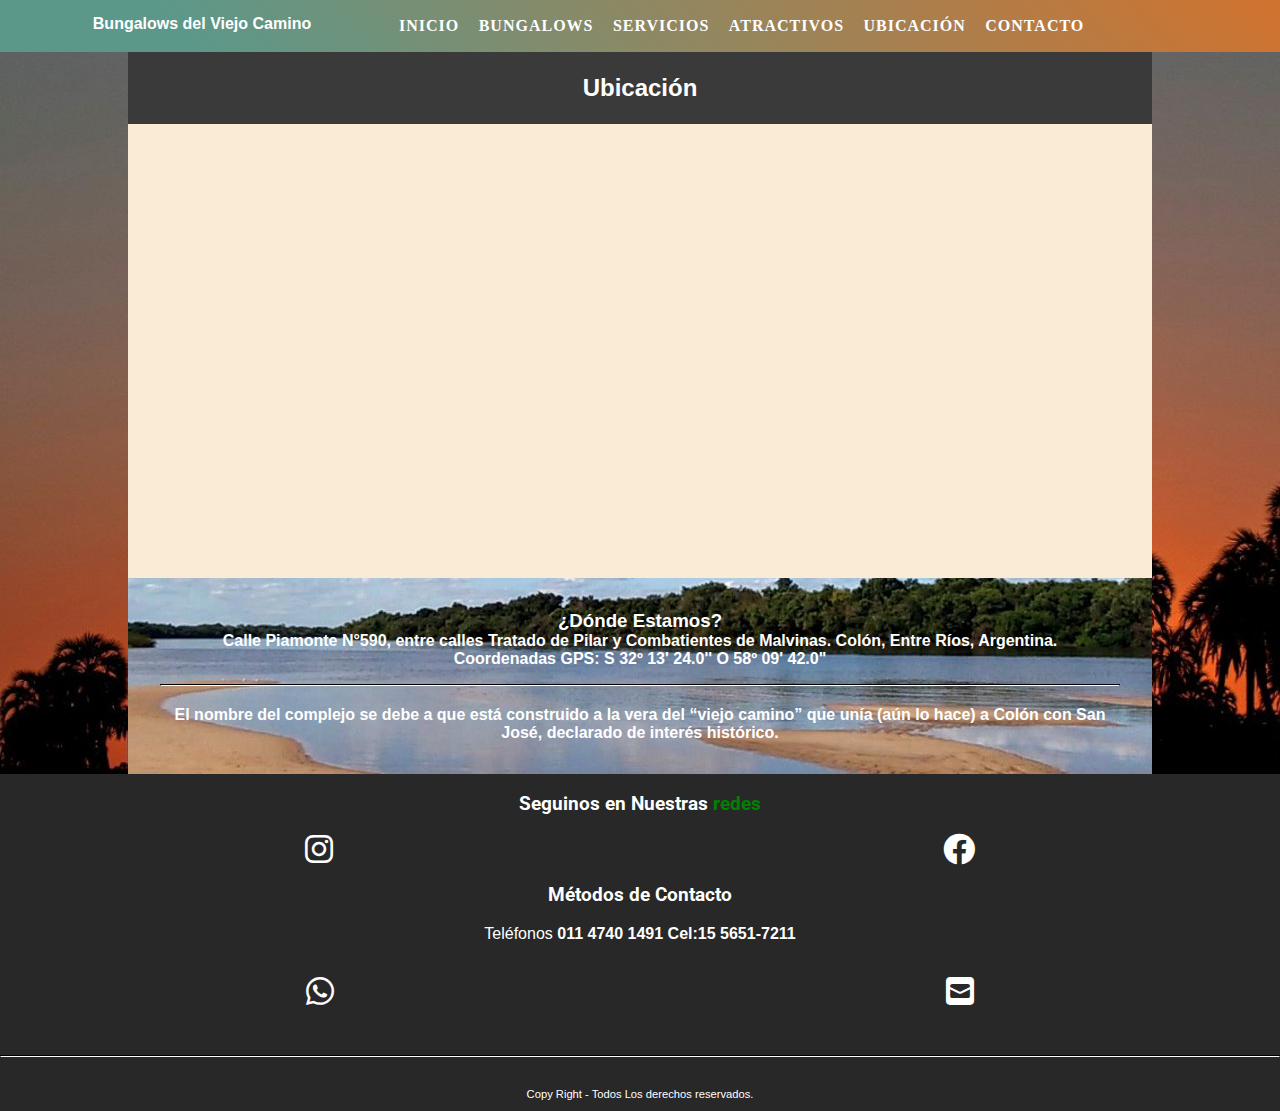
<file: vistas/ubicacion.html>
<!DOCTYPE html>
<html lang="en">
        <head>           
            <link rel="preconnect" href="https://fonts.googleapis.com">
            <link rel="preconnect" href="https://fonts.gstatic.com" crossorigin>
            <link href="https://fonts.googleapis.com/css2?family=Roboto&display=swap" rel="stylesheet">            
            <meta charset="UTF-8">
            <meta http-equiv="X-UA-Compatible" content="IE=edge">
            <meta name="viewport" content="width=device-width, initial-scale=1.0">
            <meta name="description" content="Bungalows en colón entre ríos, alojamiento en colón Entre Ríos">
            <meta name="keywords" content="Colón, Entre Rios, termas, río Uruguay,pileta, piamonte 590, bungalows, ruta 14">
            <meta name="author" content="Bungalows Del Viejo Camino">
            <title>Ubicación</title>
            <link rel="icon" href="../imagenes/icono.ico">            
            <link rel="stylesheet" href="https://cdnjs.cloudflare.com/ajax/libs/font-awesome/6.0.0-beta3/css/all.min.css">           
            <link rel="stylesheet" href="../estilos/main.css">
        </head>
        <body>        
    <header class="header">         
        <div class="header__container--logo">   
			<h1 class="header__logo" id="logo">Bungalows del Viejo Camino </h1>      
			<a href="#" id="menu-toggle" onclick='toggle_menu(); false;'></a>
		</div>       
		<nav class="header__nav navegacion">
            <ul class="header__list menu">
                <li class="header__item"><a class="header__link" href="../index.html">Inicio</a></li>
                <li class="header__item"><a class="header__link" href="../vistas/bungalows.html">Bungalows</a></li>
				<li class="header__item"><a class="header__link" href="../vistas/servicios.html">Servicios</a></li>
                <li class="header__item"><a class="header__link" href="../vistas/atractivos.html">Atractivos</a></li>
                <li class="header__item"><a class="header__link" href="../vistas/ubicacion.html">Ubicación</a></li>
                <li class="header__item"><a class="header__link" href="../vistas/contacto.html">Contacto</a></li>
            </ul>  
        </nav>    
    </header>
            <main class="main">
                 <section class="ubicacion">  
                    <div class="ubicacion__contenedor">
						<h2 class="ubicacion__title"> Ubicación</h2>
                        <div class="ubicacion__mapa">
							<iframe class="ubicacion__iframe rotate-scale-up" src="https://www.google.com/maps/embed?pb=!1m18!1m12!1m3!1d3375.302508186325!2d-58.16267214122943!3d-32.22302029470541!2m3!1f0!2f0!3f0!3m2!1i1024!2i768!4f13.1!3m3!1m2!1s0x95ae32f3ec7c583d%3A0xe7891f450360123d!2zUGlhbW9udGUgNTkwLCBDb2zDs24sIEVudHJlIFLDrW9z!5e0!3m2!1ses-419!2sar!4v1644167514275!5m2!1ses-419!2sar" width="600" height="450" style="border:0;" allowfullscreen="" loading="lazy" ></iframe>
                        </div>
                            <div class="ubicacion__ubicacion ">
                                <h3 class="ubicacion__ubicacion--title">¿Dónde Estamos?</h3>
                                <p class="ubicacion__ubicacion--texto "> Calle Piamonte N°590, entre calles Tratado de Pilar y Combatientes de Malvinas. Colón, Entre Ríos, Argentina.
                                </p>
                                <p class="ubicacion__coordenadas">Coordenadas GPS: S 32º 13' 24.0'' O 58º 09' 42.0"</p>
                                <div class="borde"></div> 
                                <p>El nombre del complejo se debe a que está construido a la vera del “viejo camino” que unía (aún lo hace) a Colón con San José, declarado de interés histórico.</p>
                            </div>                        
                    </div>
                </section>  
            </main>
            <footer class="footer">  
                <div class="footer__container">
                    <div class="footer__redes redes">                          
                        <h3 class="footer__redes--title">Seguinos en Nuestras <span>redes</span> </h3>
                        <ul class="footer__list menu__footer">            
                            <li class="footer__item"><a class="footer__link" href="https://www.instagram.com/monoambientesdelviejocamino/" target="_blanc"><i class="fab fa-instagram heartbeat"></i> </a></li>
                            <li class="footer__item"><a class="footer__link" href="https://www.facebook.com/bungalowsdelviejocamino" target="_blanc"><i class="fab fa-facebook heartbeat"></i></a></li>            
                        </ul>
                    </div>    
                    <div class="footer__contacto contacto">
                        <h3 class="footer__contacto--title">Métodos de Contacto</h3>
                        <p class="footer__contacto--telefono">Teléfonos <b>011 4740 1491 Cel:15 5651-7211</b> </p> 
                        <ul class="footer__contacto--redes">
                            <li class="footer__contacto--item"><a class="footer__contacto--link" href="https://wa.me/5491156517211" target="_blanc"><i class="fab fa-whatsapp blink-1"></i></a></li>
                            <li class="footer__contacto--item"><a class="footer__contacto--link" href="mailto:silviadego@gmail.com"><i class="fa-solid fa-square-envelope heartbeat "></i></a></li>
                        </ul>
                    </div> 
                </div>        
                <div class="borde"></div>         
                <div class="pie">
                    <p>Copy Right - Todos Los derechos reservados.</p>
                </div>           
            </footer>
			<script>
        function toggle_menu() {
            document.querySelector('body').classList.toggle('menu_abierto')
        }
    </script>
        </body>
        </html>
</file>
<file: estilos/main.css>
* {
  margin: 0;
  padding: 0;
  -webkit-box-sizing: border-box;
          box-sizing: border-box;
}

body {
  background-image: url(../imagenes/parque-nacional-el-palmar.jpg);
  background-repeat: no-repeat;
  background-size: cover;
  background-attachment: fixed;
  font-family: 'Lucida Sans', 'Lucida Sans Regular', 'Lucida Grande', 'Lucida Sans Unicode', Geneva, Verdana, sans-serif;
}

.header {
  background: #5c988a;
  background: linear-gradient(47deg, #5c988a 15%, #cf7330 98%);
}

.header__container--logo {
  background: #5c988a;
  background: linear-gradient(47deg, #5c988a 15%, #cf7330 98%);
  color: white;
  padding: 1em;
  font-size: .5em;
  display: -webkit-box;
  display: -ms-flexbox;
  display: flex;
  position: fixed;
  z-index: 1000000;
  top: 0;
  left: 0;
  right: 0;
}

.header__logo {
  margin: 0;
  -webkit-box-flex: 1;
      -ms-flex: 1;
          flex: 1;
  text-align: center;
  height: 37px;
  width: 28px;
}

.header__nav {
  position: fixed;
  background: rgba(0, 0, 0, 0.8);
  top: 0;
  bottom: 0;
  left: -100vw;
  width: 100%;
  -webkit-transition: 0.7s;
  transition: 0.7s;
  z-index: 2;
}

.header__list {
  list-style: none;
  padding: 0;
  width: 80%;
  margin: 6em auto;
  background: #FFF;
}

.header__link {
  display: block;
  padding: .75em 1em;
  border-bottom: 1px solid #AAA;
  color: #CFAD87;
  text-decoration: none;
}

.header__link:link {
  text-decoration: none;
}

.header__item:last-child a {
  border: none;
}

#menu-toggle {
  display: block;
  width: 20px;
  height: 20px;
  background: url(../imagenes/abrir-menu.png) no-repeat;
  background-size: contain;
  margin-top: 2px;
}

.menu_abierto nav {
  left: 0;
}

.menu_abierto #menu-toggle {
  background-image: url(../imagenes/cerrar-menu.png);
  width: 20px;
  height: 20px;
  background-size: contain;
  margin-top: 2px;
}

.main {
  width: 100%;
  background-color: antiquewhite;
  margin-top: 3.4em;
}

.hero__section {
  width: 100%;
  height: 100%;
  position: relative;
}

.hero__container--texto {
  position: absolute;
  top: 0;
  color: #fff;
  width: 100%;
  text-align: center;
  margin-top: 25%;
}

.hero__title {
  font-size: 2em;
  color: #fff;
  display: block;
}

.hero__texto {
  font-size: 1em;
  padding-top: 1em;
  display: block;
}

.hero__img {
  width: 100%;
  margin-bottom: -5px;
}

.hero__link {
  text-decoration: none;
  padding: 10px;
  background: green;
  color: #fff;
  display: inline-block;
  margin-top: 2em;
}

.jello-horizontal {
  -webkit-animation: jello-horizontal 0.9s both;
  animation: jello-horizontal 0.9s both;
}

@-webkit-keyframes jello-horizontal {
  0% {
    -webkit-transform: scale3d(1, 1, 1);
    transform: scale3d(1, 1, 1);
  }
  30% {
    -webkit-transform: scale3d(1.25, 0.75, 1);
    transform: scale3d(1.25, 0.75, 1);
  }
  40% {
    -webkit-transform: scale3d(0.75, 1.25, 1);
    transform: scale3d(0.75, 1.25, 1);
  }
  50% {
    -webkit-transform: scale3d(1.15, 0.85, 1);
    transform: scale3d(1.15, 0.85, 1);
  }
  65% {
    -webkit-transform: scale3d(0.95, 1.05, 1);
    transform: scale3d(0.95, 1.05, 1);
  }
  75% {
    -webkit-transform: scale3d(1.05, 0.95, 1);
    transform: scale3d(1.05, 0.95, 1);
  }
  100% {
    -webkit-transform: scale3d(1, 1, 1);
    transform: scale3d(1, 1, 1);
  }
}

@keyframes jello-horizontal {
  0% {
    -webkit-transform: scale3d(1, 1, 1);
    transform: scale3d(1, 1, 1);
  }
  30% {
    -webkit-transform: scale3d(1.25, 0.75, 1);
    transform: scale3d(1.25, 0.75, 1);
  }
  40% {
    -webkit-transform: scale3d(0.75, 1.25, 1);
    transform: scale3d(0.75, 1.25, 1);
  }
  50% {
    -webkit-transform: scale3d(1.15, 0.85, 1);
    transform: scale3d(1.15, 0.85, 1);
  }
  65% {
    -webkit-transform: scale3d(0.95, 1.05, 1);
    transform: scale3d(0.95, 1.05, 1);
  }
  75% {
    -webkit-transform: scale3d(1.05, 0.95, 1);
    transform: scale3d(1.05, 0.95, 1);
  }
  100% {
    -webkit-transform: scale3d(1, 1, 1);
    transform: scale3d(1, 1, 1);
  }
}

.borde {
  border: 1px solid black;
}

.heartbeat {
  -webkit-animation: heartbeat 1.5s ease-in-out infinite both;
  animation: heartbeat 1.5s ease-in-out infinite both;
}

@-webkit-keyframes heartbeat {
  from {
    -webkit-transform: scale(1);
    transform: scale(1);
    -webkit-transform-origin: center center;
    transform-origin: center center;
    -webkit-animation-timing-function: ease-out;
    animation-timing-function: ease-out;
  }
  10% {
    -webkit-transform: scale(0.91);
    transform: scale(0.91);
    -webkit-animation-timing-function: ease-in;
    animation-timing-function: ease-in;
  }
  17% {
    -webkit-transform: scale(0.98);
    transform: scale(0.98);
    -webkit-animation-timing-function: ease-out;
    animation-timing-function: ease-out;
  }
  33% {
    -webkit-transform: scale(0.87);
    transform: scale(0.87);
    -webkit-animation-timing-function: ease-in;
    animation-timing-function: ease-in;
  }
  45% {
    -webkit-transform: scale(1);
    transform: scale(1);
    -webkit-animation-timing-function: ease-out;
    animation-timing-function: ease-out;
  }
}

@keyframes heartbeat {
  from {
    -webkit-transform: scale(1);
    transform: scale(1);
    -webkit-transform-origin: center center;
    transform-origin: center center;
    -webkit-animation-timing-function: ease-out;
    animation-timing-function: ease-out;
  }
  10% {
    -webkit-transform: scale(0.91);
    transform: scale(0.91);
    -webkit-animation-timing-function: ease-in;
    animation-timing-function: ease-in;
  }
  17% {
    -webkit-transform: scale(0.98);
    transform: scale(0.98);
    -webkit-animation-timing-function: ease-out;
    animation-timing-function: ease-out;
  }
  33% {
    -webkit-transform: scale(0.87);
    transform: scale(0.87);
    -webkit-animation-timing-function: ease-in;
    animation-timing-function: ease-in;
  }
  45% {
    -webkit-transform: scale(1);
    transform: scale(1);
    -webkit-animation-timing-function: ease-out;
    animation-timing-function: ease-out;
  }
}

.blink-1 {
  -webkit-animation: blink-1 2s infinite both;
  animation: blink-1 7s infinite both;
}

@-webkit-keyframes blink-1 {
  0%,
  50%,
  100% {
    opacity: 1;
  }
  25%,
  75% {
    opacity: 0;
  }
}

@keyframes blink-1 {
  0%,
  50%,
  100% {
    opacity: 1;
  }
  25%,
  75% {
    opacity: 0;
  }
}

/* BUNGALOWS */
.bungalows {
  width: 100%;
}

.bungalows__title {
  font-size: 1em;
  padding: 10px;
  text-align: center;
}

.bungalows__container {
  width: 100%;
  display: inline-block;
}

.bungalows__articulo {
  width: 100%;
  display: inline-block;
}

.bungalows__articulo--link {
  text-decoration: none;
  padding: 4px;
  background: green;
  color: #fff;
  display: inline-block;
  margin-top: 0.01em;
  font-size: 0.8em;
}

.bungalows__articulo--img {
  width: 100%;
  height: 200px;
  border: 3px solid black;
  padding: 0.2em;
}

.swing-in-top-fwd {
  -webkit-animation: swing-in-top-fwd 1s cubic-bezier(0.175, 0.885, 0.32, 1.275) both;
  animation: swing-in-top-fwd 1s cubic-bezier(0.175, 0.885, 0.32, 1.275) both;
}

@-webkit-keyframes swing-in-top-fwd {
  0% {
    -webkit-transform: rotateX(-100deg);
    transform: rotateX(-100deg);
    -webkit-transform-origin: top;
    transform-origin: top;
    opacity: 0;
  }
  100% {
    -webkit-transform: rotateX(0deg);
    transform: rotateX(0deg);
    -webkit-transform-origin: top;
    transform-origin: top;
    opacity: 1;
  }
}

@keyframes swing-in-top-fwd {
  0% {
    -webkit-transform: rotateX(-100deg);
    transform: rotateX(-100deg);
    -webkit-transform-origin: top;
    transform-origin: top;
    opacity: 0;
  }
  100% {
    -webkit-transform: rotateX(0deg);
    transform: rotateX(0deg);
    -webkit-transform-origin: top;
    transform-origin: top;
    opacity: 1;
  }
}

.bungalows__articulo--title {
  text-align: center;
  padding: 10px 0 10px 0;
}

.bungalows__articulo--texto {
  padding: 10px;
  text-align: center;
}

.borde {
  border-bottom: 1px solid #000;
  display: inline-block;
  width: 100%;
  margin: 1em 0 1em 0;
}

.bungalows__warning {
  padding: 0 .5em .5em .5em;
}

/* Servicios */
.servicios__title {
  text-align: center;
  background: #3A3A3A;
  padding: .7em 0 .7em 0;
  color: #fff;
}

.servicios__img--header {
  width: 100%;
}

.servicios__presentacion {
  background: url(../imagenes/molinoForclaz.jpg);
  background-attachment: fixed;
  padding: 1em 0 1em 0;
  margin-top: -4px;
  width: 100%;
}

.servicios__subtitle {
  text-align: center;
  color: #fff;
  padding-bottom: 1em;
}

.servicios__texto {
  color: #fff;
  line-height: 1.5em;
  padding: 0 1em 0 1em;
}

.servicios__list--ul {
  padding: 1em 0 1em 1em;
  width: 100%;
}

.servicios__list {
  list-style: none;
}

.servicios__item {
  line-height: 1.7em;
}

.fa-solid {
  color: green;
  padding-right: .5em;
}

.servicios__imagen {
  width: 100%;
  height: auto;
}

.tilt-in-fwd-tr {
  -webkit-animation: tilt-in-fwd-tr 0.6s cubic-bezier(0.25, 0.46, 0.45, 0.94) both;
  animation: tilt-in-fwd-tr 0.6s cubic-bezier(0.25, 0.46, 0.45, 0.94) both;
}

@-webkit-keyframes tilt-in-fwd-tr {
  0% {
    -webkit-transform: rotateY(20deg) rotateX(35deg) translate(300px, -300px) skew(-35deg, 10deg);
    transform: rotateY(20deg) rotateX(35deg) translate(300px, -300px) skew(-35deg, 10deg);
    opacity: 0;
  }
  100% {
    -webkit-transform: rotateY(0) rotateX(0deg) translate(0, 0) skew(0deg, 0deg);
    transform: rotateY(0) rotateX(0deg) translate(0, 0) skew(0deg, 0deg);
    opacity: 1;
  }
}

@keyframes tilt-in-fwd-tr {
  0% {
    -webkit-transform: rotateY(20deg) rotateX(35deg) translate(300px, -300px) skew(-35deg, 10deg);
    transform: rotateY(20deg) rotateX(35deg) translate(300px, -300px) skew(-35deg, 10deg);
    opacity: 0;
  }
  100% {
    -webkit-transform: rotateY(0) rotateX(0deg) translate(0, 0) skew(0deg, 0deg);
    transform: rotateY(0) rotateX(0deg) translate(0, 0) skew(0deg, 0deg);
    opacity: 1;
  }
}

/* Atractivos */
.atractivos {
  color: cornsilk;
  width: 100%;
  display: inline-block;
}

.atractivos__header {
  background: #3A3A3A;
  padding: 1em 0 1em 0;
  text-align: center;
}

.atractivos__titulo {
  padding-bottom: .5em;
}

.flicker-in-1 {
  -webkit-animation: flicker-in-1 2s linear both;
  animation: flicker-in-1 2s linear both;
}

@-webkit-keyframes flicker-in-1 {
  0% {
    opacity: 0;
  }
  10% {
    opacity: 0;
  }
  10.1% {
    opacity: 1;
  }
  10.2% {
    opacity: 0;
  }
  20% {
    opacity: 0;
  }
  20.1% {
    opacity: 1;
  }
  20.6% {
    opacity: 0;
  }
  30% {
    opacity: 0;
  }
  30.1% {
    opacity: 1;
  }
  30.5% {
    opacity: 1;
  }
  30.6% {
    opacity: 0;
  }
  45% {
    opacity: 0;
  }
  45.1% {
    opacity: 1;
  }
  50% {
    opacity: 1;
  }
  55% {
    opacity: 1;
  }
  55.1% {
    opacity: 0;
  }
  57% {
    opacity: 0;
  }
  57.1% {
    opacity: 1;
  }
  60% {
    opacity: 1;
  }
  60.1% {
    opacity: 0;
  }
  65% {
    opacity: 0;
  }
  65.1% {
    opacity: 1;
  }
  75% {
    opacity: 1;
  }
  75.1% {
    opacity: 0;
  }
  77% {
    opacity: 0;
  }
  77.1% {
    opacity: 1;
  }
  85% {
    opacity: 1;
  }
  85.1% {
    opacity: 0;
  }
  86% {
    opacity: 0;
  }
  86.1% {
    opacity: 1;
  }
  100% {
    opacity: 1;
  }
}

@keyframes flicker-in-1 {
  0% {
    opacity: 0;
  }
  10% {
    opacity: 0;
  }
  10.1% {
    opacity: 1;
  }
  10.2% {
    opacity: 0;
  }
  20% {
    opacity: 0;
  }
  20.1% {
    opacity: 1;
  }
  20.6% {
    opacity: 0;
  }
  30% {
    opacity: 0;
  }
  30.1% {
    opacity: 1;
  }
  30.5% {
    opacity: 1;
  }
  30.6% {
    opacity: 0;
  }
  45% {
    opacity: 0;
  }
  45.1% {
    opacity: 1;
  }
  50% {
    opacity: 1;
  }
  55% {
    opacity: 1;
  }
  55.1% {
    opacity: 0;
  }
  57% {
    opacity: 0;
  }
  57.1% {
    opacity: 1;
  }
  60% {
    opacity: 1;
  }
  60.1% {
    opacity: 0;
  }
  65% {
    opacity: 0;
  }
  65.1% {
    opacity: 1;
  }
  75% {
    opacity: 1;
  }
  75.1% {
    opacity: 0;
  }
  77% {
    opacity: 0;
  }
  77.1% {
    opacity: 1;
  }
  85% {
    opacity: 1;
  }
  85.1% {
    opacity: 0;
  }
  86% {
    opacity: 0;
  }
  86.1% {
    opacity: 1;
  }
  100% {
    opacity: 1;
  }
}

.atractivos__contenedor {
  width: 100%;
}

.atractivos__fotos {
  width: 100%;
  position: relative;
}

.atractivos__subtitle {
  position: absolute;
  top: 50%;
  left: 40%;
  color: #fff;
  -webkit-transform: translate(-50%, -50%);
          transform: translate(-50%, -50%);
}

.atractivos__img {
  width: 100%;
  height: 300px;
}

.kenburns-top {
  -webkit-animation: kenburns-top 5s ease-out both;
  animation: kenburns-top 5s ease-out both;
}

@-webkit-keyframes kenburns-top {
  0% {
    -webkit-transform: scale(1) translateY(0);
    transform: scale(1) translateY(0);
    -webkit-transform-origin: 50% 16%;
    transform-origin: 50% 16%;
  }
  100% {
    -webkit-transform: scale(1.25) translateY(-15px);
    transform: scale(1.25) translateY(-15px);
    -webkit-transform-origin: top;
    transform-origin: top;
  }
}

@keyframes kenburns-top {
  0% {
    -webkit-transform: scale(1) translateY(0);
    transform: scale(1) translateY(0);
    -webkit-transform-origin: 50% 16%;
    transform-origin: 50% 16%;
  }
  100% {
    -webkit-transform: scale(1.25) translateY(-15px);
    transform: scale(1.25) translateY(-15px);
    -webkit-transform-origin: top;
    transform-origin: top;
  }
}

.atractivos__mapa {
  width: 100%;
}

.atractivos__iframe {
  width: 100%;
  height: 250px;
}

.bounce-in-top {
  -webkit-animation: bounce-in-top 1.1s both;
  animation: bounce-in-top 1.1s both;
}

@-webkit-keyframes bounce-in-top {
  0% {
    -webkit-transform: translateY(-500px);
    transform: translateY(-500px);
    -webkit-animation-timing-function: ease-in;
    animation-timing-function: ease-in;
    opacity: 0;
  }
  38% {
    -webkit-transform: translateY(0);
    transform: translateY(0);
    -webkit-animation-timing-function: ease-out;
    animation-timing-function: ease-out;
    opacity: 1;
  }
  55% {
    -webkit-transform: translateY(-65px);
    transform: translateY(-65px);
    -webkit-animation-timing-function: ease-in;
    animation-timing-function: ease-in;
  }
  72% {
    -webkit-transform: translateY(0);
    transform: translateY(0);
    -webkit-animation-timing-function: ease-out;
    animation-timing-function: ease-out;
  }
  81% {
    -webkit-transform: translateY(-28px);
    transform: translateY(-28px);
    -webkit-animation-timing-function: ease-in;
    animation-timing-function: ease-in;
  }
  90% {
    -webkit-transform: translateY(0);
    transform: translateY(0);
    -webkit-animation-timing-function: ease-out;
    animation-timing-function: ease-out;
  }
  95% {
    -webkit-transform: translateY(-8px);
    transform: translateY(-8px);
    -webkit-animation-timing-function: ease-in;
    animation-timing-function: ease-in;
  }
  100% {
    -webkit-transform: translateY(0);
    transform: translateY(0);
    -webkit-animation-timing-function: ease-out;
    animation-timing-function: ease-out;
  }
}

@keyframes bounce-in-top {
  0% {
    -webkit-transform: translateY(-500px);
    transform: translateY(-500px);
    -webkit-animation-timing-function: ease-in;
    animation-timing-function: ease-in;
    opacity: 0;
  }
  38% {
    -webkit-transform: translateY(0);
    transform: translateY(0);
    -webkit-animation-timing-function: ease-out;
    animation-timing-function: ease-out;
    opacity: 1;
  }
  55% {
    -webkit-transform: translateY(-65px);
    transform: translateY(-65px);
    -webkit-animation-timing-function: ease-in;
    animation-timing-function: ease-in;
  }
  72% {
    -webkit-transform: translateY(0);
    transform: translateY(0);
    -webkit-animation-timing-function: ease-out;
    animation-timing-function: ease-out;
  }
  81% {
    -webkit-transform: translateY(-28px);
    transform: translateY(-28px);
    -webkit-animation-timing-function: ease-in;
    animation-timing-function: ease-in;
  }
  90% {
    -webkit-transform: translateY(0);
    transform: translateY(0);
    -webkit-animation-timing-function: ease-out;
    animation-timing-function: ease-out;
  }
  95% {
    -webkit-transform: translateY(-8px);
    transform: translateY(-8px);
    -webkit-animation-timing-function: ease-in;
    animation-timing-function: ease-in;
  }
  100% {
    -webkit-transform: translateY(0);
    transform: translateY(0);
    -webkit-animation-timing-function: ease-out;
    animation-timing-function: ease-out;
  }
}

/*  UBICACION */
.ubicacion_ {
  text-align: center;
}

.ubicacion__title {
  background-color: #3A3A3A;
  height: 3em;
  text-align: center;
  -webkit-box-pack: center;
      -ms-flex-pack: center;
          justify-content: center;
  -webkit-box-align: center;
      -ms-flex-align: center;
          align-items: center;
  display: -webkit-box;
  display: -ms-flexbox;
  display: flex;
  color: #fff;
}

.colum__der h3 {
  text-align: center;
  margin-bottom: 2em;
}

.coordenadas {
  text-align: center;
  margin-top: 5em;
}

.swing-in-top-fwd {
  -webkit-animation: swing-in-top-fwd 1.5s linear both;
  animation: swing-in-top-fwd 1.5s linear both;
}

@-webkit-keyframes swing-in-top-fwd {
  0% {
    -webkit-transform: rotateX(-100deg);
    transform: rotateX(-100deg);
    -webkit-transform-origin: top;
    transform-origin: top;
    opacity: 0;
  }
  100% {
    -webkit-transform: rotateX(0deg);
    transform: rotateX(0deg);
    -webkit-transform-origin: top;
    transform-origin: top;
    opacity: 1;
  }
}

@keyframes swing-in-top-fwd {
  0% {
    -webkit-transform: rotateX(-100deg);
    transform: rotateX(-100deg);
    -webkit-transform-origin: top;
    transform-origin: top;
    opacity: 0;
  }
  100% {
    -webkit-transform: rotateX(0deg);
    transform: rotateX(0deg);
    -webkit-transform-origin: top;
    transform-origin: top;
    opacity: 1;
  }
}

.ubicacion__iframe {
  width: 100%;
}

.ubicacion__ubicacion {
  padding: 2em;
  text-align: center;
  background-image: url(../imagenes/IslaCaridad.jpg);
  background-position: bottom;
  background-attachment: fixed;
  font-weight: 800;
  color: #fff;
}

.rotate-scale-up {
  -webkit-animation: rotate-scale-up 2s linear both;
  animation: rotate-scale-up 2s linear both;
}

@-webkit-keyframes rotate-scale-up {
  0% {
    -webkit-transform: scale(1) rotateZ(0);
    transform: scale(1) rotateZ(0);
  }
  50% {
    -webkit-transform: scale(2) rotateZ(180deg);
    transform: scale(2) rotateZ(180deg);
  }
  100% {
    -webkit-transform: scale(1) rotateZ(360deg);
    transform: scale(1) rotateZ(360deg);
  }
}

@keyframes rotate-scale-up {
  0% {
    -webkit-transform: scale(1) rotateZ(0);
    transform: scale(1) rotateZ(0);
  }
  50% {
    -webkit-transform: scale(2) rotateZ(180deg);
    transform: scale(2) rotateZ(180deg);
  }
  100% {
    -webkit-transform: scale(1) rotateZ(360deg);
    transform: scale(1) rotateZ(360deg);
  }
}

/* CONTACTO */
.qr container {
  width: 100%;
}

.qr img {
  width: 50%;
  margin-top: 1.6rem;
}

.scale-in-center {
  -webkit-animation: scale-in-center 5s cubic-bezier(0.25, 0.46, 0.45, 0.94) 1.5s infinite both;
  animation: scale-in-center 5s cubic-bezier(0.25, 0.46, 0.45, 0.94) 1.5s infinite both;
}

@-webkit-keyframes scale-in-center {
  0% {
    -webkit-transform: scale(0);
    transform: scale(0);
    opacity: 1;
  }
  100% {
    -webkit-transform: scale(1);
    transform: scale(1);
    opacity: 1;
  }
}

@keyframes scale-in-center {
  0% {
    -webkit-transform: scale(0);
    transform: scale(0);
    opacity: 1;
  }
  100% {
    -webkit-transform: scale(1);
    transform: scale(1);
    opacity: 1;
  }
}

.bienvenidos {
  background-color: #3A3A3A;
  color: aliceblue;
  padding: 20px 20px;
  text-align: center;
}

.formulario__contenedor {
  width: 100%;
  padding: .5em;
}

.fomulario__div {
  width: 100%;
}

.formulario__label {
  width: 100%;
  display: inline-block;
  margin: .5em 0 .5em 0;
}

.formulario__casilleros, .formulario__mensaje {
  width: 100%;
  padding: .7em;
}

.formulario__mensaje {
  height: 200px;
}

.formulario__submit, .formulario__reset {
  background: green;
  padding: .5em 1em .5em 1em;
  width: 49%;
  border: none;
  margin: 1em 0 1em 0;
  color: #fff;
}

.formulario__reset {
  background: green;
  padding: .5em 1em .5em 1em;
  width: 49%;
  border: none;
  margin: 1em 0 1em 0;
  color: #fff;
}

.footer {
  background-color: #282828;
  width: 100%;
}

.footer__redes--title, .footer__contacto--title {
  padding: 1em;
  color: #fff;
  font-family: 'Roboto', sans-serif;
  text-align: center;
}

.footer__redes--title span {
  color: green;
}

.footer__container div ul {
  display: -webkit-box;
  display: -ms-flexbox;
  display: flex;
  -ms-flex-pack: distribute;
      justify-content: space-around;
  -ms-flex-wrap: wrap;
      flex-wrap: wrap;
}

.footer__container div ul li {
  list-style: none;
}

.footer__container div ul li a {
  text-decoration: none;
}

.footer__container div ul li a i {
  color: #fff;
  font-size: 2em;
}

.footer__container .contacto {
  text-align: center;
}

.footer__container .contacto p {
  color: #fff;
}

.footer__container .contacto a i {
  font-size: 2em;
  color: #fff;
  padding: 1em;
}

.borde {
  display: inline-block;
  padding-bottom: 1em 0 1em 0;
  border-bottom: 1px solid #fff;
  width: 100%;
}

.pie p {
  color: #fff;
  padding: 1em;
  text-align: center;
  font-size: 0.7em;
}

@media only screen and (min-width: 320px) {
  .contenedor-grid {
    display: -ms-grid;
    display: grid;
        grid-template-areas: 'header ' 'main' 'main' 'footer';
    -ms-grid-columns: 1fr;
        grid-template-columns: 1fr;
    -ms-grid-rows: auto;
        grid-template-rows: auto;
  }
  header {
    -ms-grid-row: 1;
    -ms-grid-column: 1;
    grid-area: header;
  }
  main {
    -ms-grid-row: 2;
    -ms-grid-row-span: 2;
    -ms-grid-column: 1;
    grid-area: main;
  }
  footer {
    -ms-grid-row: 4;
    -ms-grid-column: 1;
    grid-area: footer;
  }
  /*Contacto*/
  .formulario__ubicacion {
    text-align: center;
    line-height: 2rem;
  }
}

@media only screen and (min-width: 480px) {
  .contenedor-grid {
    display: -ms-grid;
    display: grid;
        grid-template-areas: 'header header' 'main main' 'main main' 'footer footer';
    -ms-grid-columns: 1fr auto;
        grid-template-columns: 1fr auto;
    -ms-grid-rows: auto;
        grid-template-rows: auto;
  }
  header {
    -ms-grid-row: 1;
    -ms-grid-column: 1;
    -ms-grid-column-span: 2;
    grid-area: header;
  }
  main {
    -ms-grid-row: 2;
    -ms-grid-row-span: 2;
    -ms-grid-column: 1;
    -ms-grid-column-span: 2;
    grid-area: main;
  }
  footer {
    -ms-grid-row: 4;
    -ms-grid-column: 1;
    -ms-grid-column-span: 2;
    grid-area: footer;
  }
  .bungalows__container {
    display: -webkit-box;
    display: -ms-flexbox;
    display: flex;
    -ms-flex-wrap: wrap;
        flex-wrap: wrap;
    -webkit-box-pack: start;
        -ms-flex-pack: start;
            justify-content: flex-start;
  }
  .bungalows__articulo {
    width: 46%;
    margin: 9px;
  }
  .bungalows__articulo--img {
    width: 100%;
  }
  .bienvenidos {
    background-color: #3A3A3A;
    color: aliceblue;
    padding: 20px 20px;
  }
  .formulario__ubicacion {
    text-align: center;
  }
}

@media only screen and (min-width: 576px) {
  .contenedor-grid {
    display: -ms-grid;
    display: grid;
        grid-template-areas: 'header  ' 'main' 'main' 'footer ';
    -ms-grid-columns: 1fr 1fr;
        grid-template-columns: 1fr 1fr;
    -ms-grid-rows: auto;
        grid-template-rows: auto;
  }
  header {
    -ms-grid-row: 1;
    -ms-grid-column: 1;
    grid-area: header;
  }
  main {
    -ms-grid-row: 2;
    -ms-grid-row-span: 2;
    -ms-grid-column: 1;
    grid-area: main;
  }
  footer {
    -ms-grid-row: 4;
    -ms-grid-column: 1;
    grid-area: footer;
  }
  /*Contacto*/
  .formulario__ubicacion {
    text-align: center;
  }
}

@media only screen and (min-width: 768px) {
  .contenedor-grid {
    display: -ms-grid;
    display: grid;
        grid-template-areas: 'header header ' 'main main' 'main main' 'footer footer';
    -ms-grid-columns: 1fr 1fr;
        grid-template-columns: 1fr 1fr;
    -ms-grid-rows: auto;
        grid-template-rows: auto;
  }
  header {
    -ms-grid-row: 1;
    -ms-grid-column: 1;
    -ms-grid-column-span: 2;
    grid-area: header;
  }
  main {
    -ms-grid-row: 2;
    -ms-grid-row-span: 2;
    -ms-grid-column: 1;
    -ms-grid-column-span: 2;
    grid-area: main;
  }
  footer {
    -ms-grid-row: 4;
    -ms-grid-column: 1;
    -ms-grid-column-span: 2;
    grid-area: footer;
  }
  .atractivos__contenedor {
    display: -webkit-box;
    display: -ms-flexbox;
    display: flex;
    -webkit-box-pack: start;
        -ms-flex-pack: start;
            justify-content: flex-start;
    -ms-flex-wrap: wrap;
        flex-wrap: wrap;
    width: 100%;
  }
  .bungalows__container {
    display: -webkit-box;
    display: -ms-flexbox;
    display: flex;
    -ms-flex-wrap: wrap;
        flex-wrap: wrap;
    -webkit-box-pack: start;
        -ms-flex-pack: start;
            justify-content: flex-start;
  }
  .bungalows__articulo {
    width: 47.5%;
    margin: 9px;
  }
  /*Contacto*/
  .formulario__ubicacion {
    text-align: center;
  }
  .bungalows__warning {
    text-align: center;
    font-size: smaller;
  }
}

@media only screen and (min-width: 991px) {
  .main {
    margin: 0;
  }
  #menu-toggle {
    display: none;
  }
  .header {
    display: -webkit-box;
    display: -ms-flexbox;
    display: flex;
    -webkit-box-pack: justify;
        -ms-flex-pack: justify;
            justify-content: space-between;
    width: 100%;
    -webkit-box-align: center;
        -ms-flex-align: center;
            align-items: center;
  }
  .header__nav, .header__container--logo {
    position: static;
  }
  .header__container--logo {
    margin: auto;
    padding: 15px 0px 0px 20px;
    -webkit-box-shadow: none;
            box-shadow: none;
    display: block;
    background: none;
  }
  .header__logo {
    width: 100%;
    display: inline-block;
    vertical-align: middle;
  }
  .header__nav {
    width: 70%;
    display: inline-block;
    vertical-align: middle;
    background: none;
  }
  .header__list {
    margin: 0;
    background: none;
  }
  .header__item {
    list-style: none;
    display: inline-block;
    padding: 0;
  }
  .header__link {
    display: block;
    text-decoration: none;
    text-align: center;
    font-weight: bold;
    letter-spacing: 1px;
    color: #FFF;
    font-family: 'Libre Baskerville';
    text-transform: uppercase;
    border-bottom: none;
    padding: 0;
    margin-left: 15px;
  }
  .main {
    width: 80%;
    margin: auto;
  }
  .servicios__img--header {
    width: 100%;
  }
  .servicios__lista {
    display: -webkit-box;
    display: -ms-flexbox;
    display: flex;
    -webkit-box-pack: justify;
        -ms-flex-pack: justify;
            justify-content: space-between;
    -ms-flex-wrap: wrap;
        flex-wrap: wrap;
  }
  .servicios__list--ul {
    width: 40%;
  }
  .servicios__img {
    width: 59%;
    height: auto;
  }
  .servicios__imagen {
    width: 100%;
    height: 100%;
  }
  /*ATRACTIVOS */
  .atractivos__contenedor {
    display: -webkit-box;
    display: -ms-flexbox;
    display: flex;
    -webkit-box-pack: start;
        -ms-flex-pack: start;
            justify-content: flex-start;
    -ms-flex-wrap: wrap;
        flex-wrap: wrap;
    width: 100%;
  }
  .atractivos__fotos {
    margin: 1px;
    width: 100%;
  }
  .atractivos__img {
    width: 100%;
    height: 100%;
  }
  .atractivos__mapa {
    width: 100%;
  }
  .atractivos__iframe {
    width: 100%;
    height: 900px;
  }
  /*contacto*/
  .formulario {
    display: -webkit-box;
    display: -ms-flexbox;
    display: flex;
    -webkit-box-pack: justify;
        -ms-flex-pack: justify;
            justify-content: space-between;
  }
  .formulario__contenedor {
    width: 55%;
  }
  .formulario__ubicacion {
    width: 40%;
    -webkit-box-pack: center;
        -ms-flex-pack: center;
            justify-content: center;
    -webkit-box-align: center;
        -ms-flex-align: center;
            align-items: center;
    margin-top: 7em;
    margin-right: 1.5em;
  }
  /*bungalows*/
  .bungalows__container {
    display: -webkit-box;
    display: -ms-flexbox;
    display: flex;
    -ms-flex-pack: distribute;
        justify-content: space-around;
    -ms-flex-wrap: wrap;
        flex-wrap: wrap;
    /*display: grid;
		grid-template-columns: repeat(1fr);*/
  }
  .bungalows__articulo {
    width: 30%;
  }
  .bungalows__warning {
    text-align: center;
    font-size: smaller;
  }
  .bungalows div:hover img {
    -webkit-transform: scale(1.1);
            transform: scale(1.1);
    transform: scale(1.1);
    -webkit-transition: 2s;
    transition: 2s;
  }
}

@media only screen and (min-width: 1200px) {
  .contenedor-grid {
    display: -ms-grid;
    display: grid;
        grid-template-areas: 'header header header' 'main main main' 'main main main' 'footer footer footer';
    -ms-grid-columns: 1fr 1fr 1fr;
        grid-template-columns: 1fr 1fr 1fr;
    -ms-grid-rows: auto;
        grid-template-rows: auto;
  }
  header {
    -ms-grid-row: 1;
    -ms-grid-column: 1;
    -ms-grid-column-span: 3;
    grid-area: header;
  }
  main {
    -ms-grid-row: 2;
    -ms-grid-row-span: 2;
    -ms-grid-column: 1;
    -ms-grid-column-span: 3;
    grid-area: main;
  }
  footer {
    -ms-grid-row: 4;
    -ms-grid-column: 1;
    -ms-grid-column-span: 3;
    grid-area: footer;
  }
  /*bungalows*/
  .bungalows__warning {
    text-align: center;
  }
  .bungalows__warning h2 {
    text-align: center;
    font-size: 0.9em;
  }
  .bungalows div:hover img {
    -webkit-transform: scale(1.1);
            transform: scale(1.1);
    transform: scale(1.1);
    -webkit-transition: 2s;
    transition: 2s;
  }
  .atractivos__iframe {
    width: 100%;
    height: 900px;
  }
}
/*# sourceMappingURL=main.css.map */
</file>
